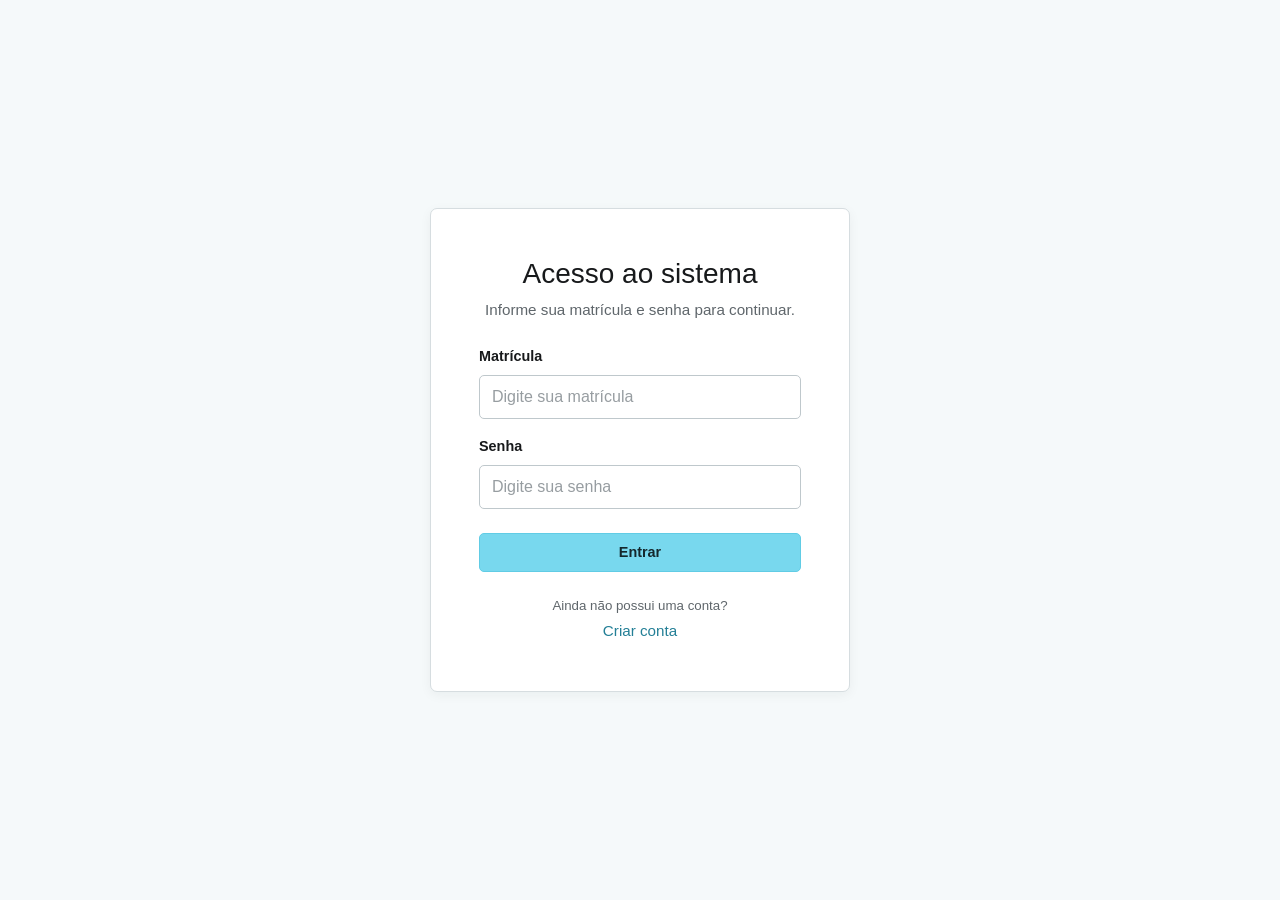
<file: src/main/resources/static/index.html>
<!doctype html>
<html lang="pt-BR">
<head>
  <meta charset="UTF-8">
  <meta
    name="viewport"
    content="width=device-width, initial-scale=1">

  <title>Sistema de Registro — Login</title>

  <link
    href="https://cdn.jsdelivr.net/npm/bootstrap@5.0.2/dist/css/bootstrap.min.css"
    rel="stylesheet">

  <link rel="stylesheet" href="css/tema.css">
  <link rel="stylesheet" href="css/geral.css">

</head>

<body>

  <main
    class="container d-flex align-items-center justify-content-center min-vh-100 py-4">

    <section
      class="card w-100"
      style="max-width: 420px;">

      <div class="card-body p-4 p-md-5">

        <header class="text-center mb-4">

          <h1 class="h3 mb-2">
            Acesso ao sistema
          </h1>

          <p class="text-muted mb-0">
            Informe sua matrícula e senha para continuar.
          </p>

        </header>

        <div
          id="mensagemGeral"
          class="alert"
          role="alert">
        </div>

        <form
          id="loginForm"
          novalidate>

          <div class="mb-3">

            <label
              for="matricula"
              class="form-label">
              Matrícula
            </label>

            <input
              type="text"
              id="matricula"
              class="form-control"
              inputmode="numeric"
              maxlength="12"
              autocomplete="username"
              placeholder="Digite sua matrícula">

            <small
              id="matriculaErro"
              class="erro-campo">
            </small>

          </div>

          <div class="mb-4">

            <label
              for="senha"
              class="form-label">
              Senha
            </label>

            <input
              type="password"
              id="senha"
              class="form-control"
              minlength="6"
              maxlength="20"
              autocomplete="current-password"
              placeholder="Digite sua senha">

            <small
              id="senhaErro"
              class="erro-campo">
            </small>

          </div>

          <button
            type="submit"
            class="btn btn-primary w-100">
            Entrar
          </button>

        </form>

        <footer class="text-center mt-4">

          <p class="text-muted small mb-1">
            Ainda não possui uma conta?
          </p>

          <a
            href="registro.html"
            class="text-decoration-none">
            Criar conta
          </a>

        </footer>

      </div>

    </section>

  </main>

  <script src="js/mensagens.js"></script>
  <script src="js/auth.js"></script>

</body>
</html>
</file>
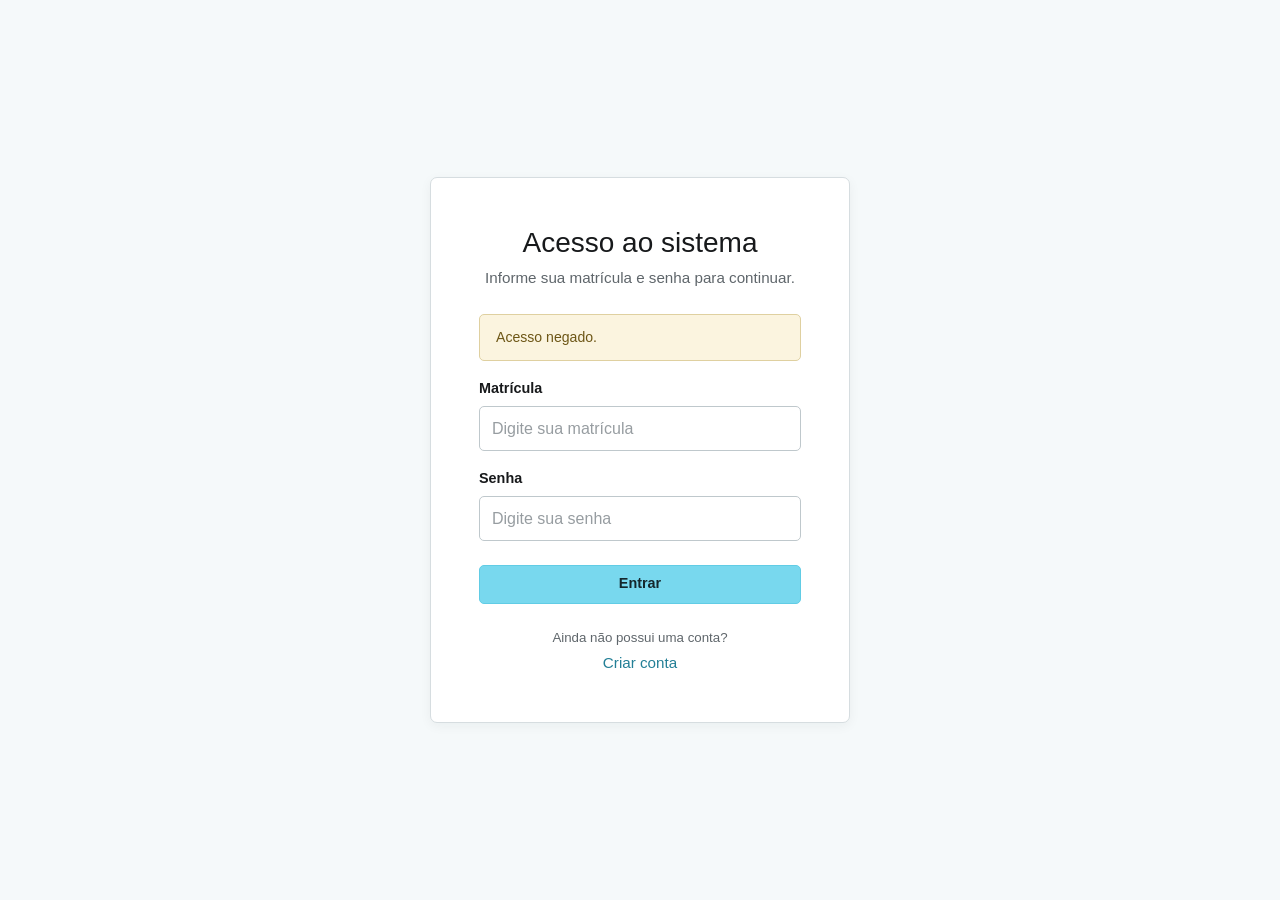
<file: src/main/resources/static/dashboard_checklist.html>
<!doctype html>
<html lang="pt-BR">
<head>
  <meta charset="UTF-8">
  <meta
    name="viewport"
    content="width=device-width, initial-scale=1">

  <title>Checklist — Motorista</title>

  <link
    href="https://cdn.jsdelivr.net/npm/bootstrap@5.0.2/dist/css/bootstrap.min.css"
    rel="stylesheet">

  <link rel="stylesheet" href="css/tema.css">
  <link rel="stylesheet" href="css/geral.css">
  <link rel="stylesheet" href="css/listar.css">
  <link rel="stylesheet" href="css/checklist.css">
</head>

<body>

  <header class="page-header bg-white border-bottom">

    <div class="container d-flex align-items-center gap-2">

      <h1 class="h5 mb-0">
        Checklist do veículo
      </h1>

      <div class="ms-auto d-flex gap-2">

        <button
          type="button"
          class="btn btn-outline-secondary btn-sm"
          onclick="window.location.href='dashboard_motorista.html'">
          Voltar
        </button>

        <button
          id="logoutBtn"
          type="button"
          class="btn btn-danger btn-sm">
          Sair
        </button>

      </div>

    </div>

  </header>

  <main class="container pb-5">

    <div
      id="mensagemGeral"
      class="alert"
      role="alert">
    </div>

    <section class="card mb-4">

      <div class="card-header-clean">
        Novo checklist
      </div>

      <div class="card-body">

        <div class="row g-3 mb-4">

          <div class="col-md-4">

            <label
              for="tipo"
              class="form-label">
              Tipo
            </label>

            <select
              id="tipo"
              class="form-select">

              <option value="ENTRADA">
                Entrada
              </option>

              <option value="SAIDA">
                Saída
              </option>

            </select>

            <small
              id="tipoErro"
              class="erro-campo">
            </small>

          </div>

          <div class="col-md-4">

            <label
              for="veiculoSelect"
              class="form-label">
              Veículo
            </label>

            <select
              id="veiculoSelect"
              class="form-select">

              <option value="">
                Carregando veículos...
              </option>

            </select>

            <small
              id="veiculoSelectErro"
              class="erro-campo">
            </small>

          </div>

          <div class="col-md-4">

            <label
              for="km"
              class="form-label">
              KM atual
            </label>

            <input
              type="number"
              id="km"
              class="form-control"
              placeholder="Ex.: 12500"
              min="0"
              step="0.1">

            <small
              id="kmErro"
              class="erro-campo">
            </small>

          </div>

        </div>

        <fieldset class="mb-4">

          <legend class="form-label">
            Itens de verificação
          </legend>

          <p class="text-muted small mb-3">
            Marque os itens que estiverem em condições adequadas.
          </p>

          <div class="row row-cols-1 row-cols-sm-2 row-cols-lg-4 g-2">

            <div class="col">

              <div class="form-check item-verificacao">

                <input
                  class="form-check-input"
                  type="checkbox"
                  id="faroisDianteiros">

                <label
                  class="form-check-label"
                  for="faroisDianteiros">
                  Faróis dianteiros
                </label>

              </div>

            </div>

            <div class="col">

              <div class="form-check item-verificacao">

                <input
                  class="form-check-input"
                  type="checkbox"
                  id="setasDianteiras">

                <label
                  class="form-check-label"
                  for="setasDianteiras">
                  Setas dianteiras
                </label>

              </div>

            </div>

            <div class="col">

              <div class="form-check item-verificacao">

                <input
                  class="form-check-input"
                  type="checkbox"
                  id="faroisTraseiros">

                <label
                  class="form-check-label"
                  for="faroisTraseiros">
                  Faróis traseiros
                </label>

              </div>

            </div>

            <div class="col">

              <div class="form-check item-verificacao">

                <input
                  class="form-check-input"
                  type="checkbox"
                  id="setasTraseiras">

                <label
                  class="form-check-label"
                  for="setasTraseiras">
                  Setas traseiras
                </label>

              </div>

            </div>

            <div class="col">

              <div class="form-check item-verificacao">

                <input
                  class="form-check-input"
                  type="checkbox"
                  id="luzesFreio">

                <label
                  class="form-check-label"
                  for="luzesFreio">
                  Luzes de freio
                </label>

              </div>

            </div>

            <div class="col">

              <div class="form-check item-verificacao">

                <input
                  class="form-check-input"
                  type="checkbox"
                  id="nivelOleo">

                <label
                  class="form-check-label"
                  for="nivelOleo">
                  Nível de óleo
                </label>

              </div>

            </div>

            <div class="col">

              <div class="form-check item-verificacao">

                <input
                  class="form-check-input"
                  type="checkbox"
                  id="nivelAgua">

                <label
                  class="form-check-label"
                  for="nivelAgua">
                  Nível de água
                </label>

              </div>

            </div>

          </div>

        </fieldset>

        <div class="mb-4">

          <label
            for="observacoes"
            class="form-label">
            Observações
          </label>

          <textarea
            id="observacoes"
            class="form-control"
            rows="3"
            maxlength="400"
            placeholder="Descreva problemas, ocorrências ou informações relevantes">
          </textarea>

          <small
            id="observacoesErro"
            class="erro-campo">
          </small>

          <div class="d-flex justify-content-between mt-1">

            <small class="text-muted">
              Obrigatório quando algum item não estiver marcado.
            </small>

            <small class="text-muted">
              <span id="contadorObservacoes">0</span>/400
            </small>

          </div>

        </div>

        <button
          type="button"
          class="btn btn-primary px-4"
          onclick="registrarChecklist()">
          Salvar checklist
        </button>

      </div>

    </section>

    <section class="card">

      <div class="card-header-clean">
        Histórico de checklists
      </div>

      <div class="card-body p-0">

        <div class="table-responsive">

          <table class="table table-hover mb-0">

            <thead class="table-light">

              <tr>
                <th>Tipo</th>
                <th>Veículo</th>
                <th>Motorista</th>
                <th>KM</th>
                <th>Observações</th>
                <th>Solução</th>
                <th>Data / Hora</th>
              </tr>

            </thead>

            <tbody id="checklistTable">

              <tr>

                <td
                  colspan="7"
                  class="text-center text-muted py-4">
                  Carregando...
                </td>

              </tr>

            </tbody>

          </table>

        </div>

      </div>

    </section>

  </main>

  <script
    src="https://cdn.jsdelivr.net/npm/bootstrap@5.0.2/dist/js/bootstrap.bundle.min.js">
  </script>

  <script src="js/mensagens.js"></script>
  <script src="js/checklist.js"></script>

</body>
</html>
</file>
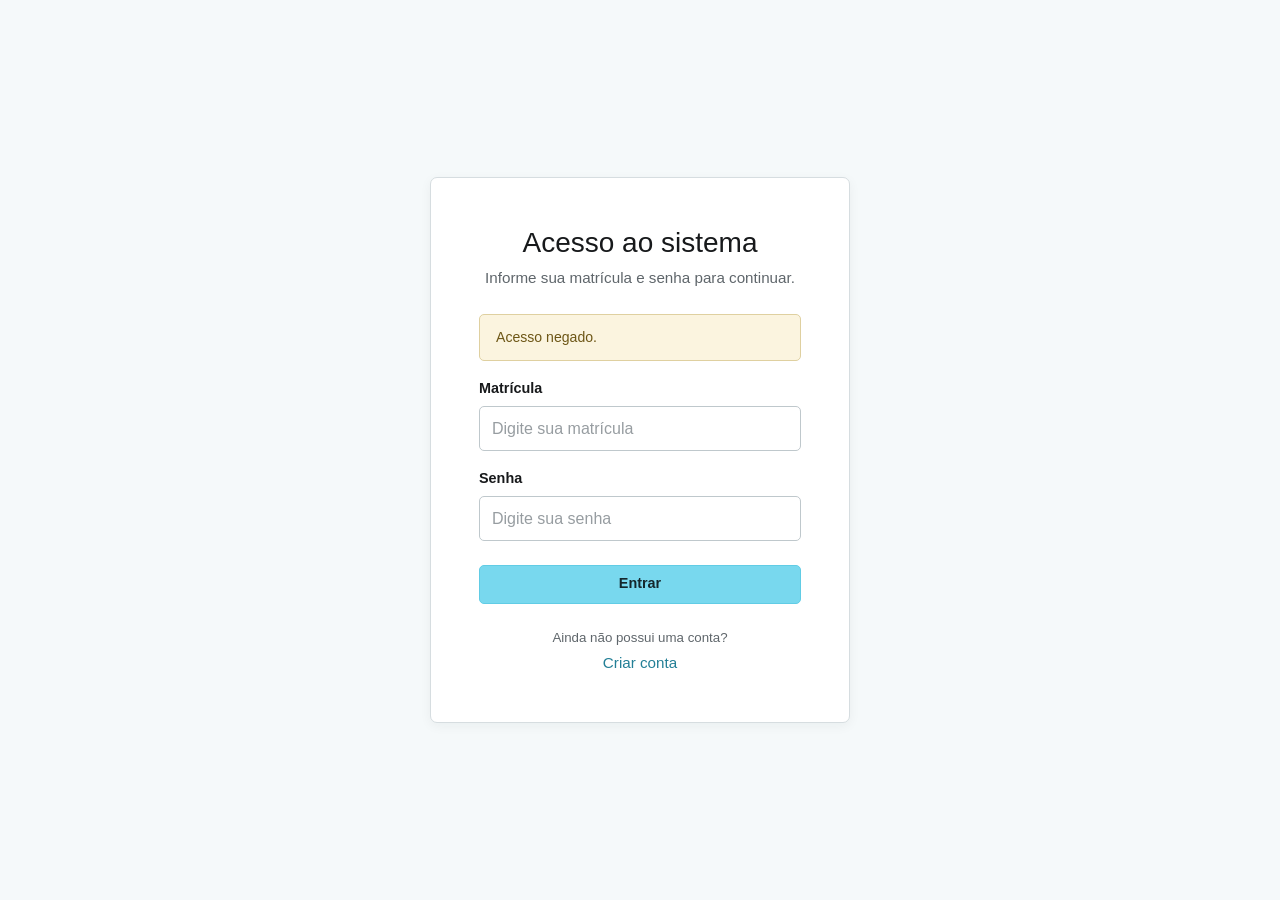
<file: src/main/resources/static/dashboard_coordenador.html>
<!doctype html>
<html lang="pt-BR">
<head>
  <meta charset="UTF-8">
  <meta
    name="viewport"
    content="width=device-width, initial-scale=1">

  <title>Dashboard — Coordenador</title>

  <link
    href="https://cdn.jsdelivr.net/npm/bootstrap@5.0.2/dist/css/bootstrap.min.css"
    rel="stylesheet">

  <link rel="stylesheet" href="css/tema.css">
  <link rel="stylesheet" href="css/geral.css">
  <link rel="stylesheet" href="css/listar.css">

</head>

<body>

  <header class="topbar">

    <h1>
    Coordenador
    </h1>

    <div class="actions">

      <a
        href="usuarios.html"
        class="btn btn-light btn-sm">
        Usuários
      </a>

      <button
        id="logoutBtn"
        type="button"
        class="btn btn-outline-light btn-sm">
        Sair
      </button>

    </div>

  </header>

  <main class="container pb-5">

    <div
      id="mensagemGeral"
      class="alert"
      role="alert">
    </div>

    <section class="row g-3 mb-4">

      <div class="col-md-4">

        <article class="stat-card">

          <div class="stat-label">
            Veículos cadastrados
          </div>

          <div
            class="stat-value"
            id="totalVeiculos">
            —
          </div>

          <div class="stat-sub">
            Veículos registrados na frota
          </div>

        </article>

      </div>

      <div class="col-md-4">

        <article class="stat-card">

          <div class="stat-label">
            Checklists registrados
          </div>

          <div
            class="stat-value"
            id="totalChecklists">
            —
          </div>

          <div class="stat-sub">
            Registros realizados pelos motoristas
          </div>

        </article>

      </div>

      <div class="col-md-4">

        <article class="stat-card">

          <div class="stat-label">
            Motoristas ativos
          </div>

          <div
            class="stat-value"
            id="totalMotoristas">
            —
          </div>

          <div class="stat-sub">
            Motoristas com checklists registrados
          </div>

        </article>

      </div>

    </section>

    <section class="card">

      <div class="card-header-bar">
        Frota de veículos
      </div>

      <div class="card-body p-0">

        <div class="table-responsive">

          <table class="table table-hover mb-0">

            <thead class="table-light">

              <tr>
                <th>Número</th>
                <th>Placa</th>
                <th>Marca</th>
                <th>Tipo</th>
                <th>Ações</th>
              </tr>

            </thead>

            <tbody id="veiculosTable">

              <tr>

                <td
                  colspan="5"
                  class="text-center text-muted py-4">
                  Carregando veículos...
                </td>

              </tr>

            </tbody>

          </table>

        </div>

      </div>

    </section>

    <section class="card">

      <div class="card-header-bar">
        Cadastrar novo veículo
      </div>

      <div class="card-body">

        <form
          id="cadVeiculoForm"
          novalidate>

          <div class="row g-3">

            <div class="col-12 col-md-6 col-lg-3">

              <label
                for="numero"
                class="form-label">
                Número
              </label>

              <input
                type="text"
                id="numero"
                class="form-control"
                placeholder="Ex.: 101"
                maxlength="10"
                inputmode="numeric">

              <small
                id="numeroErro"
                class="erro-campo">
              </small>

              <div class="form-text">
                Apenas números positivos, com no máximo 10 dígitos.
              </div>

            </div>

            <div class="col-12 col-md-6 col-lg-3">

              <label
                for="placa"
                class="form-label">
                Placa
              </label>

              <input
                type="text"
                id="placa"
                class="form-control text-uppercase"
                placeholder="Ex.: ABC-1234"
                maxlength="8">

              <small
                id="placaErro"
                class="erro-campo">
              </small>

              <div class="form-text">
                Formatos permitidos: AAA-1111 ou AAA-1A11.
              </div>

            </div>

            <div class="col-12 col-md-6 col-lg-3">

              <label
                for="marca"
                class="form-label">
                Marca
              </label>

              <select
                id="marca"
                class="form-select">

                <option value="">
                  Selecione uma marca
                </option>

                <option value="FIAT">FIAT</option>
                <option value="MERCEDES">MERCEDES</option>
                <option value="IVECO">IVECO</option>
                <option value="RENAULT">RENAULT</option>
                <option value="VOLKSWAGEN">VOLKSWAGEN</option>
                <option value="CHEVROLET">CHEVROLET</option>
                <option value="TOYOTA">TOYOTA</option>

              </select>

              <small
                id="marcaErro"
                class="erro-campo">
              </small>

            </div>

            <div class="col-12 col-md-6 col-lg-3">

              <label
                for="tipo"
                class="form-label">
                Tipo
              </label>

              <select
                id="tipo"
                class="form-select">

                <option value="">
                  Selecione um tipo
                </option>

                <option value="KOMBI">KOMBI</option>
                <option value="DOBLO">DOBLO</option>
                <option value="VAN">VAN</option>
                <option value="MICROONIBUS">MICRO-ÔNIBUS</option>
                <option value="ONIBUS">ÔNIBUS</option>
                <option value="PARTICULAR">PARTICULAR</option>

              </select>

              <small
                id="tipoErro"
                class="erro-campo">
              </small>

            </div>

          </div>

          <button
            type="submit"
            class="btn btn-primary mt-4 px-4">
            Cadastrar veículo
          </button>

        </form>

      </div>

    </section>

    <section class="card">

      <div class="card-header-bar">
        Ranking de motoristas
      </div>

      <div class="card-body p-0">

        <div class="table-responsive">

          <table class="table table-hover mb-0">

            <thead class="table-light">

              <tr>
                <th>Posição</th>
                <th>Motorista</th>
                <th>Matrícula</th>
                <th>Checklists</th>
              </tr>

            </thead>

            <tbody id="rankingTable">

              <tr>

                <td
                  colspan="4"
                  class="text-center text-muted py-4">
                  Carregando ranking...
                </td>

              </tr>

            </tbody>

          </table>

        </div>

      </div>

    </section>

  </main>

  <div
    class="modal fade"
    id="editModal"
    tabindex="-1"
    aria-labelledby="editModalLabel"
    aria-hidden="true">

    <div class="modal-dialog modal-dialog-centered">

      <div class="modal-content">

        <div class="modal-header">

          <h2
            class="modal-title h5"
            id="editModalLabel">
            Editar veículo
          </h2>

          <button
            type="button"
            class="btn-close"
            data-bs-dismiss="modal"
            aria-label="Fechar">
          </button>

        </div>

        <div class="modal-body">

          <form
            id="editVeiculoForm"
            novalidate>

            <input
              type="hidden"
              id="numeroOriginal">

            <div class="mb-3">

              <label
                for="editNumero"
                class="form-label">
                Número
              </label>

              <input
                type="text"
                id="editNumero"
                class="form-control"
                maxlength="10"
                inputmode="numeric">

              <small
                id="editNumeroErro"
                class="erro-campo">
              </small>

            </div>

            <div class="mb-3">

              <label
                for="editPlaca"
                class="form-label">
                Placa
              </label>

              <input
                type="text"
                id="editPlaca"
                class="form-control text-uppercase"
                maxlength="8">

              <small
                id="editPlacaErro"
                class="erro-campo">
              </small>

            </div>

            <div class="mb-3">

              <label
                for="editMarca"
                class="form-label">
                Marca
              </label>

              <select
                id="editMarca"
                class="form-select">

                <option value="">Selecione uma marca</option>
                <option value="FIAT">FIAT</option>
                <option value="MERCEDES">MERCEDES</option>
                <option value="IVECO">IVECO</option>
                <option value="RENAULT">RENAULT</option>
                <option value="VOLKSWAGEN">VOLKSWAGEN</option>
                <option value="CHEVROLET">CHEVROLET</option>
                <option value="TOYOTA">TOYOTA</option>

              </select>

              <small
                id="editMarcaErro"
                class="erro-campo">
              </small>

            </div>

            <div class="mb-4">

              <label
                for="editTipo"
                class="form-label">
                Tipo
              </label>

              <select
                id="editTipo"
                class="form-select">

                <option value="">Selecione um tipo</option>
                <option value="KOMBI">KOMBI</option>
                <option value="DOBLO">DOBLO</option>
                <option value="VAN">VAN</option>
                <option value="MICROONIBUS">MICRO-ÔNIBUS</option>
                <option value="ONIBUS">ÔNIBUS</option>
                <option value="PARTICULAR">PARTICULAR</option>

              </select>

              <small
                id="editTipoErro"
                class="erro-campo">
              </small>

            </div>

            <div class="d-flex justify-content-end gap-2">

              <button
                type="button"
                class="btn btn-outline-secondary"
                data-bs-dismiss="modal">
                Cancelar
              </button>

              <button
                type="submit"
                class="btn btn-primary px-4">
                Salvar alterações
              </button>

            </div>

          </form>

        </div>

      </div>

    </div>

  </div>

  <script
    src="https://cdn.jsdelivr.net/npm/bootstrap@5.0.2/dist/js/bootstrap.bundle.min.js">
  </script>

  <script src="js/mensagens.js"></script>
  <script src="js/veiculos.js"></script>

</body>
</html>
</file>
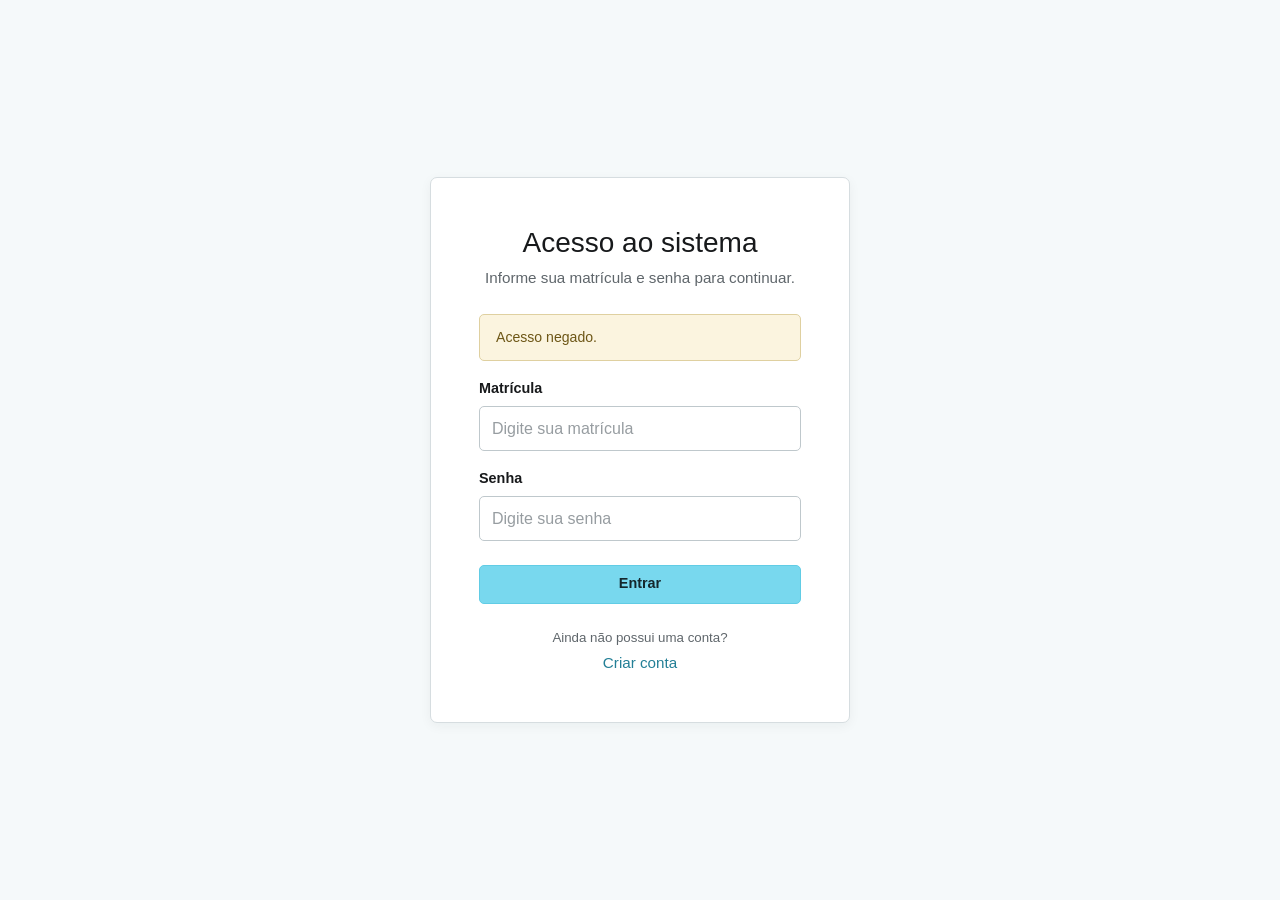
<file: src/main/resources/static/dashboard_mecanico.html>
<!doctype html>
<html lang="pt-BR">
<head>
  <meta charset="UTF-8">
  <meta
    name="viewport"
    content="width=device-width, initial-scale=1">

  <title>Dashboard — Mecânico</title>

  <link
    href="https://cdn.jsdelivr.net/npm/bootstrap@5.0.2/dist/css/bootstrap.min.css"
    rel="stylesheet">

  
  <link rel="stylesheet" href="css/tema.css">
  <link rel="stylesheet" href="css/geral.css">
  <link rel="stylesheet" href="css/listar.css">
</head>

<body>

  <header class="topbar">

    <h1>
      Dashboard — Mecânico
    </h1>

    <div class="actions">

      <button
        id="logoutBtn"
        type="button"
        class="btn btn-outline-light btn-sm">
        Sair
      </button>

    </div>

  </header>

  <main class="container pb-5">

    <div
      id="mensagemGeral"
      class="alert"
      role="alert">
    </div>

    <section class="row g-3 mb-4">

      <div class="col-md-4">

        <article class="stat-card">

          <div class="stat-label">
            Total de checklists
          </div>

          <div
            class="stat-value"
            id="totalChecklists">
            —
          </div>

          <div class="stat-sub">
            Checklists registrados no sistema
          </div>

        </article>

      </div>

      <div class="col-md-4">

        <article class="stat-card">

          <div class="stat-label">
            Resolvidos
          </div>

          <div
            class="stat-value"
            id="checklistsResolvidos">
            —
          </div>

          <div class="stat-sub">
            Checklists com solução registrada
          </div>

        </article>

      </div>

      <div class="col-md-4">

        <article class="stat-card">

          <div class="stat-label">
            Pendentes
          </div>

          <div
            class="stat-value"
            id="checklistsPendentes">
            —
          </div>

          <div class="stat-sub">
            Checklists que aguardam atendimento
          </div>

        </article>

      </div>

    </section>

    <section class="card">

      <div class="card-header-bar">
        Checklists registrados
      </div>

      <div class="card-body p-0">

        <div class="table-responsive">

          <table class="table table-hover mb-0">

            <thead class="table-light">

              <tr>
                <th>Tipo</th>
                <th>Veículo</th>
                <th>Motorista</th>
                <th>KM</th>
                <th>Itens / Observação</th>
                <th>Solução</th>
                <th>Ações</th>
              </tr>

            </thead>

            <tbody id="checklistTable">

              <tr>

                <td
                  colspan="7"
                  class="text-center text-muted py-4">
                  Carregando...
                </td>

              </tr>

            </tbody>

          </table>

        </div>

      </div>

    </section>

  </main>

  <div
    class="modal fade"
    id="modalSolucao"
    tabindex="-1"
    aria-labelledby="modalSolucaoLabel"
    aria-hidden="true">

    <div class="modal-dialog modal-dialog-centered">

      <div class="modal-content">

        <div class="modal-header">

          <h2
            class="modal-title h5"
            id="modalSolucaoLabel">
            Confirmar solução
          </h2>

          <button
            type="button"
            class="btn-close"
            data-bs-dismiss="modal"
            aria-label="Fechar">
          </button>

        </div>

        <div class="modal-body">

          <form
            id="formSolucao"
            novalidate>

            <input
              type="hidden"
              id="checklistIdSolucao">

            <div class="mb-3">

              <label
                for="solucaoMecanico"
                class="form-label">
                Descrição da solução
              </label>

              <textarea
                id="solucaoMecanico"
                class="form-control"
                rows="4"
                maxlength="400"
                placeholder="Descreva o que foi verificado e resolvido">
              </textarea>

              <small
                id="solucaoMecanicoErro"
                class="erro-campo">
              </small>

              <div class="text-end mt-1">

                <small class="text-muted">
                  <span id="contadorSolucao">0</span>/400
                </small>

              </div>

            </div>

            <div class="d-flex gap-2 justify-content-end">

              <button
                type="button"
                class="btn btn-outline-secondary"
                data-bs-dismiss="modal">
                Cancelar
              </button>

              <button
                type="submit"
                class="btn btn-success px-4">
                Confirmar solução
              </button>

            </div>

          </form>

        </div>

      </div>

    </div>

  </div>

  <script
    src="https://cdn.jsdelivr.net/npm/bootstrap@5.0.2/dist/js/bootstrap.bundle.min.js">
  </script>

  <script src="js/mensagens.js"></script>
  <script src="js/mecanicos.js"></script>

</body>
</html>
</file>
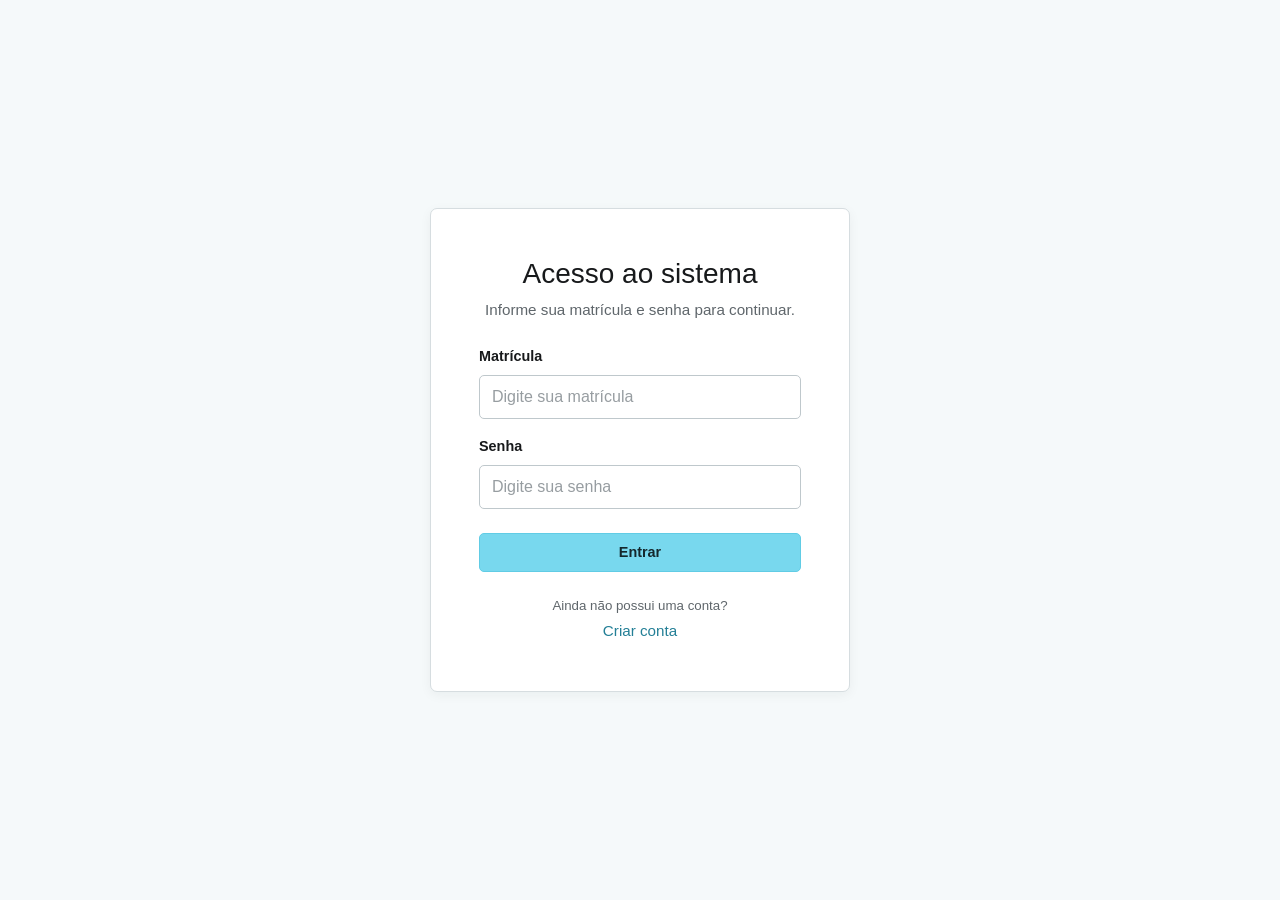
<file: src/main/resources/static/dashboard_motorista.html>
<!doctype html>
<html lang="pt-BR">
<head>
  <meta charset="utf-8">

  <meta
    name="viewport"
    content="width=device-width, initial-scale=1">

  <title>Motorista</title>

  <link
    href="https://cdn.jsdelivr.net/npm/bootstrap@5.0.2/dist/css/bootstrap.min.css"
    rel="stylesheet">

  <link rel="stylesheet" href="css/tema.css">
  <link rel="stylesheet" href="css/geral.css">
  <link rel="stylesheet" href="css/listar.css">
</head>

<body>

  <header class="topbar">

    <span
      class="topbar-icon"
      aria-hidden="true">
    </span>

    <div>
      <h1>
        Motorista
      </h1>

      <div
        id="nomeMotorista"
        class="motorista-identificacao">
        Carregando usuário...
      </div>
    </div>

    <div class="actions">

      <button
        id="chatBtn"
        type="button"
        class="btn btn-outline-light btn-sm">
        Chat
      </button>

      <button
        id="checklistBtn"
        type="button"
        class="btn btn-light btn-sm">
        Fazer checklist
      </button>

      <button
        id="logoutBtn"
        type="button"
        class="btn btn-outline-light btn-sm">
        Sair
      </button>

    </div>

  </header>

  <main class="container pb-5">

    <div
      id="mensagemGeral"
      class="alert"
      role="alert"
      aria-live="polite">
    </div>

    <section class="row g-3 mb-4">

      <div class="col-md-6">

        <article class="stat-card">

          <div
            class="stat-icon"
            aria-hidden="true">
            📋
          </div>

          <div>

            <div class="stat-label">
              Meus checklists
            </div>

            <div
              id="totalChecklists"
              class="stat-value">
              —
            </div>

            <div class="stat-sub">
              Registros feitos por você
            </div>

          </div>

        </article>

      </div>

      <div class="col-md-6">

        <article
          id="rankingCard"
          class="stat-card">

          <div
            class="stat-icon"
            aria-hidden="true">
            🏆
          </div>

          <div>

            <div class="stat-label">
              Sua posição no ranking
            </div>

            <div
              id="rankingPosicao"
              class="stat-value">
              —
            </div>

            <div
              id="rankingSub"
              class="stat-sub">
              Comparado aos demais motoristas
            </div>

          </div>

        </article>

      </div>

    </section>

    <section class="card">

      <div class="card-header-bar">
        Lista de funcionários
      </div>

      <div class="card-body p-0">

        <div class="table-responsive">

          <table
            id="usuariosTable"
            class="table table-hover mb-0">

            <thead class="table-light">

              <tr>
                <th>Matrícula</th>
                <th>Nome</th>
                <th>Função</th>
                <th>E-mail</th>
                <th>Checklists</th>
              </tr>

            </thead>

            <tbody>

              <tr>
                <td
                  colspan="5"
                  class="text-center text-muted py-4">
                  Carregando funcionários...
                </td>
              </tr>

            </tbody>

          </table>

        </div>

      </div>

    </section>

  </main>

  <script src="js/mensagens.js"></script>
  <script src="js/motorista.js"></script>

</body>
</html>
</file>
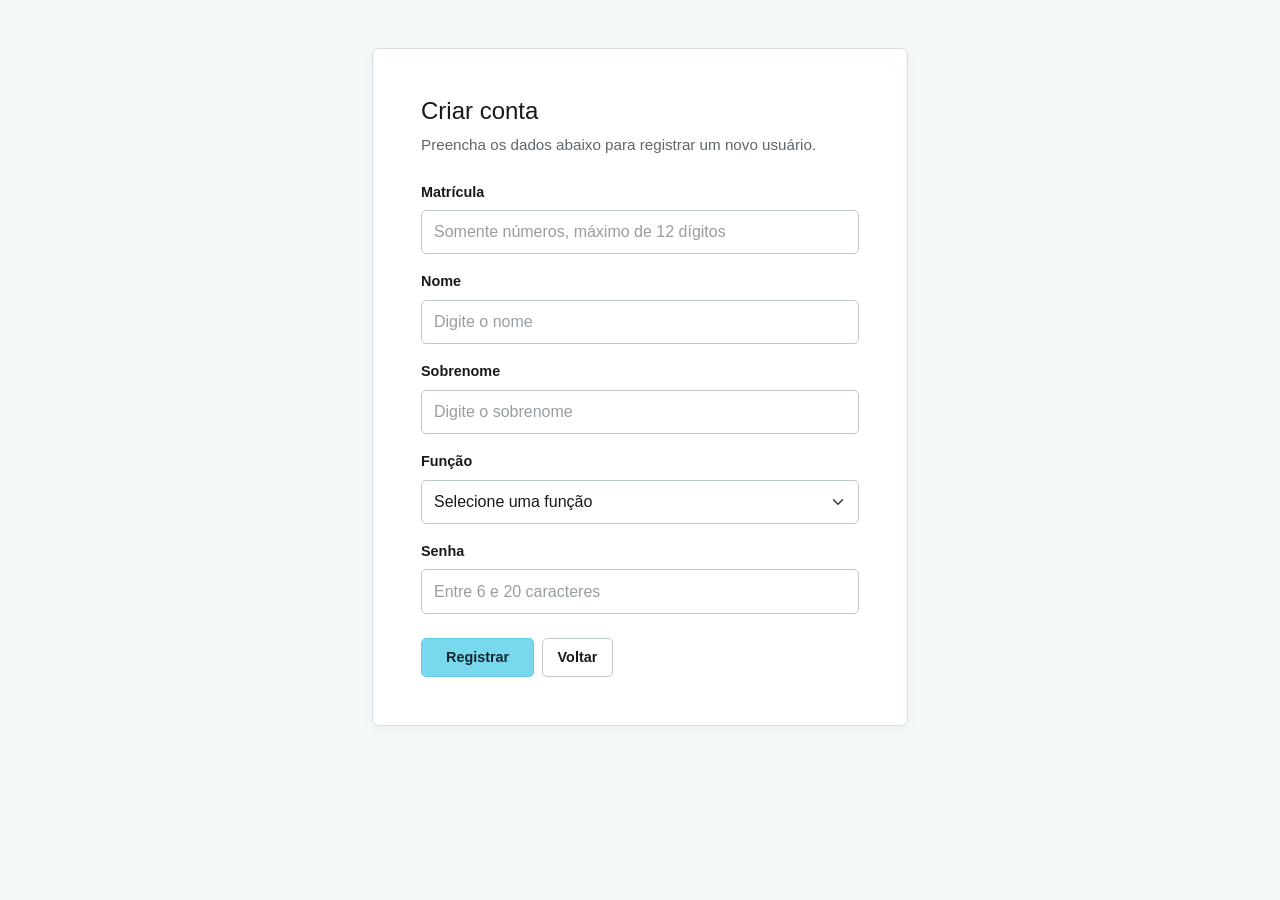
<file: src/main/resources/static/registro.html>
<!doctype html>
<html lang="pt-BR">
<head>
  <meta charset="UTF-8">
  <meta
    name="viewport"
    content="width=device-width, initial-scale=1">

  <title>Registro de Usuário</title>

  <link
    href="https://cdn.jsdelivr.net/npm/bootstrap@5.0.2/dist/css/bootstrap.min.css"
    rel="stylesheet">

  <link rel="stylesheet" href="css/tema.css">
  <link rel="stylesheet" href="css/geral.css">
  
</head>

<body>

  <main
    class="container py-4 py-md-5"
    style="max-width: 560px;">

    <section class="card">

      <div class="card-body p-4 p-md-5">

        <header class="mb-4">

          <h1 class="h4 mb-2">
            Criar conta
          </h1>

          <p class="text-muted mb-0">
            Preencha os dados abaixo para registrar um novo usuário.
          </p>

        </header>

        <div
          id="mensagemGeral"
          class="alert"
          role="alert">
        </div>

        <form
          id="registroForm"
          novalidate>

          <div class="mb-3">

            <label
              for="matricula"
              class="form-label">
              Matrícula
            </label>

            <input
              type="text"
              id="matricula"
              class="form-control"
              inputmode="numeric"
              maxlength="12"
              autocomplete="username"
              placeholder="Somente números, máximo de 12 dígitos">

            <small
              id="matriculaErro"
              class="erro-campo">
            </small>

          </div>

          <div class="mb-3">

            <label
              for="nome"
              class="form-label">
              Nome
            </label>

            <input
              type="text"
              id="nome"
              class="form-control"
              maxlength="60"
              autocomplete="given-name"
              placeholder="Digite o nome">

            <small
              id="nomeErro"
              class="erro-campo">
            </small>

          </div>

          <div class="mb-3">

            <label
              for="sobrenome"
              class="form-label">
              Sobrenome
            </label>

            <input
              type="text"
              id="sobrenome"
              class="form-control"
              maxlength="60"
              autocomplete="family-name"
              placeholder="Digite o sobrenome">

            <small
              id="sobrenomeErro"
              class="erro-campo">
            </small>

          </div>

          <div class="mb-3">

            <label
              for="funcao"
              class="form-label">
              Função
            </label>

            <select
              id="funcao"
              class="form-select">

              <option value="">
                Selecione uma função
              </option>

              <option value="MOTORISTA">
                Motorista
              </option>

              <option value="COORDENADOR">
                Coordenador
              </option>

              <option value="MECANICO">
                Mecânico
              </option>

            </select>

            <small
              id="funcaoErro"
              class="erro-campo">
            </small>

          </div>

          <div class="mb-4">

            <label
              for="senha"
              class="form-label">
              Senha
            </label>

            <input
              type="password"
              id="senha"
              class="form-control"
              minlength="6"
              maxlength="20"
              autocomplete="new-password"
              placeholder="Entre 6 e 20 caracteres">

            <small
              id="senhaErro"
              class="erro-campo">
            </small>

          </div>

          <div class="d-grid gap-2 d-sm-flex">

            <button
              type="submit"
              class="btn btn-primary px-4">
              Registrar
            </button>

            <a
              href="index.html"
              class="btn btn-outline-secondary">
              Voltar
            </a>

          </div>

        </form>

      </div>

    </section>

  </main>

  <script src="js/mensagens.js"></script>
  <script src="js/auth.js"></script>

</body>
</html>
</file>
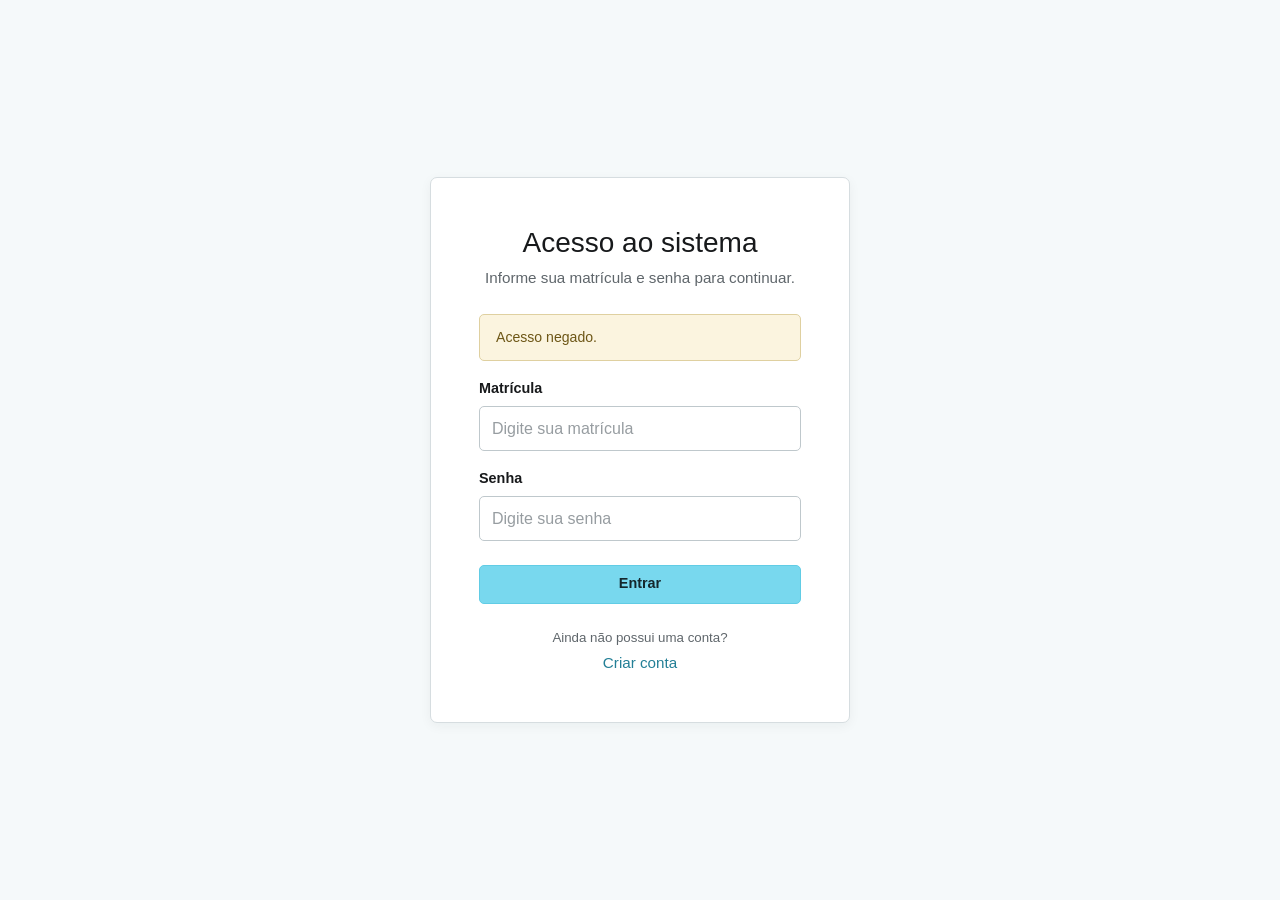
<file: src/main/resources/static/usuarios.html>
<!doctype html>
<html lang="pt-BR">
<head>
  <meta charset="UTF-8">
  <meta
    name="viewport"
    content="width=device-width, initial-scale=1">

  <title>Gerenciamento de Usuários</title>

  <link
    href="https://cdn.jsdelivr.net/npm/bootstrap@5.0.2/dist/css/bootstrap.min.css"
    rel="stylesheet">

  <link rel="stylesheet" href="css/tema.css">
  <link rel="stylesheet" href="css/geral.css">
  <link rel="stylesheet" href="css/listar.css">
</head>

<body>

  <header class="topbar">

    <h1>
      Gerenciamento de usuários
    </h1>

    <div class="actions">

      <a
        href="dashboard_coordenador.html"
        class="btn btn-outline-light btn-sm">
        Voltar
      </a>

    </div>

  </header>

  <main class="container pb-5">

    <div
      id="mensagemGeral"
      class="alert"
      role="alert">
    </div>

    <section class="card mb-4">

      <div class="card-header-clean">
        Cadastrar usuário
      </div>

      <div class="card-body">

        <form
          id="usuarioForm"
          novalidate
          onsubmit="event.preventDefault(); cadastrarUsuario();">

          <div class="row g-3">

            <div class="col-12 col-md-6 col-lg-3">

              <label
                for="matricula"
                class="form-label">
                Matrícula
              </label>

              <input
                id="matricula"
                type="text"
                class="form-control"
                inputmode="numeric"
                maxlength="12"
                placeholder="Somente números">

              <small
                id="matriculaErro"
                class="erro-campo">
              </small>

            </div>

            <div class="col-12 col-md-6 col-lg-3">

              <label
                for="nome"
                class="form-label">
                Nome
              </label>

              <input
                id="nome"
                type="text"
                class="form-control"
                maxlength="60"
                placeholder="Digite o nome">

              <small
                id="nomeErro"
                class="erro-campo">
              </small>

            </div>

            <div class="col-12 col-md-6 col-lg-3">

              <label
                for="sobrenome"
                class="form-label">
                Sobrenome
              </label>

              <input
                id="sobrenome"
                type="text"
                class="form-control"
                maxlength="60"
                placeholder="Digite o sobrenome">

              <small
                id="sobrenomeErro"
                class="erro-campo">
              </small>

            </div>

            <div class="col-12 col-md-6 col-lg-3">

              <label
                for="senha"
                class="form-label">
                Senha
              </label>

              <input
                id="senha"
                type="password"
                class="form-control"
                minlength="6"
                maxlength="20"
                placeholder="Entre 6 e 20 caracteres">

              <small
                id="senhaErro"
                class="erro-campo">
              </small>

            </div>

            <div class="col-12 col-md-6 col-lg-3">

              <label
                for="funcao"
                class="form-label">
                Função
              </label>

              <select
                id="funcao"
                class="form-select">

                <option value="">
                  Selecione uma função
                </option>

                <option value="MOTORISTA">
                  Motorista
                </option>

                <option value="COORDENADOR">
                  Coordenador
                </option>

                <option value="MECANICO">
                  Mecânico
                </option>

              </select>

              <small
                id="funcaoErro"
                class="erro-campo">
              </small>

            </div>

          </div>

          <button
            type="submit"
            class="btn btn-primary mt-4 px-4">
            Salvar usuário
          </button>

        </form>

      </div>

    </section>

    <section class="card">

      <div class="card-header-clean">
        Usuários cadastrados
      </div>

      <div class="card-body p-0">

        <div class="table-responsive">

          <table class="table table-hover mb-0">

            <thead class="table-light">

              <tr>
                <th>Matrícula</th>
                <th>Nome</th>
                <th>Sobrenome</th>
                <th>Função</th>
                <th>Ações</th>
              </tr>

            </thead>

            <tbody id="usuariosTable">

              <tr>

                <td
                  colspan="5"
                  class="text-center text-muted py-4">
                  Carregando usuários...
                </td>

              </tr>

            </tbody>

          </table>

        </div>

      </div>

    </section>

  </main>

  <script src="js/mensagens.js"></script>
  <script src="js/usuarios.js"></script>

</body>
</html>
</file>
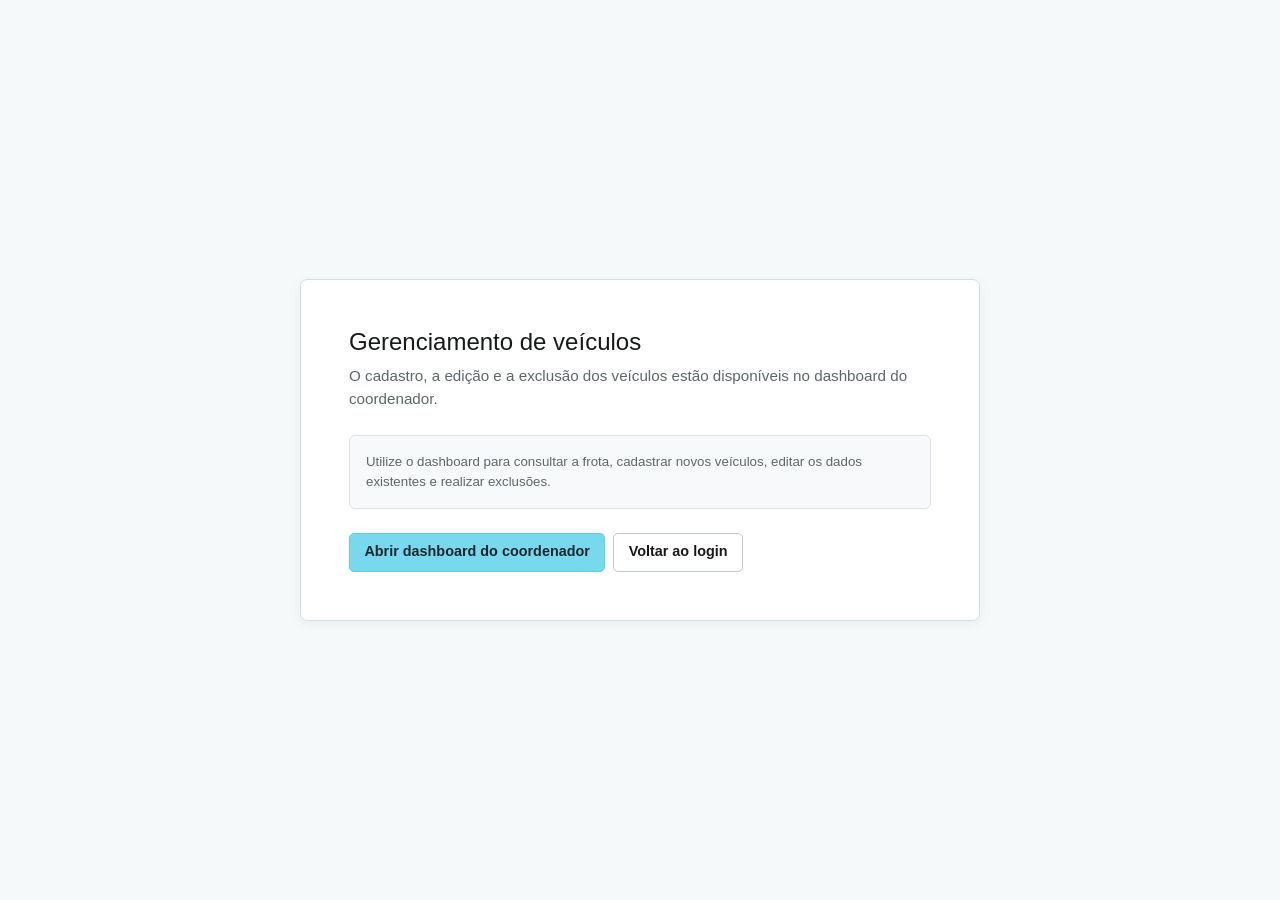
<file: src/main/resources/static/veiculos.html>
<!doctype html>
<html lang="pt-BR">
<head>
  <meta charset="UTF-8">
  <meta
    name="viewport"
    content="width=device-width, initial-scale=1">

  <title>Gerenciamento de Veículos</title>

  <link
    href="https://cdn.jsdelivr.net/npm/bootstrap@5.0.2/dist/css/bootstrap.min.css"
    rel="stylesheet">

  
  <link rel="stylesheet" href="css/tema.css">
  <link rel="stylesheet" href="css/geral.css">
  <link rel="stylesheet" href="css/listar.css">
  
</head>

<body>

  <main
    class="container d-flex align-items-center justify-content-center min-vh-100 py-4">

    <section
      class="card w-100"
      style="max-width: 680px;">

      <div class="card-body p-4 p-md-5">

        <header class="mb-4">

          <h1 class="h4 mb-2">
            Gerenciamento de veículos
          </h1>

          <p class="text-muted mb-0">
            O cadastro, a edição e a exclusão dos veículos estão disponíveis
            no dashboard do coordenador.
          </p>

        </header>

        <div class="p-3 mb-4 border rounded bg-light">

          <p class="small text-muted mb-0">
            Utilize o dashboard para consultar a frota, cadastrar novos
            veículos, editar os dados existentes e realizar exclusões.
          </p>

        </div>

        <div class="d-grid d-sm-flex gap-2">

          <a
            href="dashboard_coordenador.html"
            class="btn btn-primary">
            Abrir dashboard do coordenador
          </a>

          <a
            href="index.html"
            class="btn btn-outline-secondary">
            Voltar ao login
          </a>

        </div>

      </div>

    </section>

  </main>

</body>
</html>
</file>
<file: src/main/resources/static/css/tema.css>
:root {
    --cor-primaria: #78d8ee;
    --cor-primaria-hover: #55c9e5;
    --cor-primaria-escura: #237f96;
    --cor-primaria-clara: #e9f9fd;

    --cor-fundo: #f4f6f7;
    --cor-superficie: #ffffff;
    --cor-superficie-secundaria: #f1f3f4;

    --cor-texto: #17191b;
    --cor-texto-secundario: #5f666b;

    --cor-borda: #d6dde0;
    --cor-borda-forte: #bfc8cc;

    --cor-perigo: #9b4444;
    --cor-perigo-hover: #823737;
    --cor-perigo-clara: #faeded;

    --cor-sucesso: #39715c;
    --cor-sucesso-clara: #eaf5f0;

    --cor-aviso: #80651d;
    --cor-aviso-clara: #fbf4df;

    --raio: 5px;
    --raio-card: 7px;

    --sombra-suave:
        0 3px 12px rgba(26, 36, 40, 0.05);

    --sombra-modal:
        0 18px 45px rgba(26, 36, 40, 0.16);
}

/* RESET E BASE */

* {
    box-sizing: border-box;
}

html {
    min-height: 100%;
}

body {
    min-height: 100vh;
    margin: 0;

    color: var(--cor-texto);
    background-color: var(--cor-fundo);

    font-family:
        "Segoe UI",
        Arial,
        Helvetica,
        sans-serif;

    font-size: 0.95rem;
    line-height: 1.5;
}

h1,
h2,
h3,
h4,
h5,
h6,
p,
label,
legend,
span,
small,
div,
td,
th {
    color: inherit;
}

h1,
h2,
h3,
h4,
h5,
h6 {
    font-weight: 700;
}

a {
    color: var(--cor-primaria-escura);
    text-decoration: none;
}

a:hover {
    color: var(--cor-primaria-hover);
    text-decoration: underline;
}

.text-muted {
    color: var(--cor-texto-secundario) !important;
}

/* CONTEÚDO PRINCIPAL */

main.container {
    padding-top: 0.5rem;
}

.page-content {
    padding-bottom: 3rem;
}

.page-title {
    margin-bottom: 0.25rem;
    color: var(--cor-texto);
    font-size: 1.55rem;
    font-weight: 800;
}

.page-description {
    margin-bottom: 0;
    color: var(--cor-texto-secundario);
    font-size: 0.9rem;
}

/* BARRA SUPERIOR */

.topbar,
.page-header {
    min-height: 68px;

    color: var(--cor-texto) !important;
    background-color: #eef1f2 !important;

    border-bottom: 1px solid var(--cor-borda);
    box-shadow: none !important;
}

.topbar {
    padding: 13px 28px;

    display: flex;
    align-items: center;
    gap: 12px;
}

.topbar h1 {
    margin: 0;

    color: var(--cor-texto) !important;

    font-size: 1.15rem;
    font-weight: 800;
}

.topbar .actions {
    margin-left: auto;

    display: flex;
    align-items: center;
    gap: 8px;
}

.topbar small,
.topbar span,
.topbar div,
.topbar .text-white-50,
.topbar .motorista-identificacao,
.topbar .usuario-nome {
    color: var(--cor-texto-secundario) !important;
}

.page-header {
    margin-bottom: 25px;
    padding: 13px 0;

    display: flex;
    align-items: center;
}

.page-header h1 {
    margin: 0;
    color: var(--cor-texto);
}

/* CARDS */

.card,
.stat-card {
    color: var(--cor-texto);
    background-color: var(--cor-superficie);

    border: 1px solid var(--cor-borda);
    border-radius: var(--raio-card);

    box-shadow: var(--sombra-suave);
}

.card {
    overflow: hidden;
}

.card-body {
    color: var(--cor-texto);
}

.card-header,
.card-header-bar,
.card-header-clean {
    padding: 12px 18px;

    color: var(--cor-texto) !important;
    background-color: #eef1f2 !important;

    border-bottom: 1px solid var(--cor-borda);
    border-radius: 0 !important;

    font-size: 0.93rem;
    font-weight: 800;
    letter-spacing: 0.015em;
}

.stat-card {
    min-height: 118px;
    padding: 21px 24px;

    display: flex;
    align-items: center;
}

.stat-label {
    margin-bottom: 3px;

    color: var(--cor-texto-secundario);

    font-size: 0.76rem;
    font-weight: 700;

    letter-spacing: 0.05em;
    text-transform: uppercase;
}

.stat-value {
    color: var(--cor-texto) !important;

    font-size: 2rem;
    font-weight: 800;
    line-height: 1.1;
}

.stat-sub {
    margin-top: 4px;

    color: var(--cor-texto-secundario);

    font-size: 0.82rem;
}

.rank-1 .stat-value,
.rank-2 .stat-value,
.rank-3 .stat-value {
    color: var(--cor-texto) !important;
}

/* BOTÕES */

.btn {
    min-height: 38px;
    padding: 0.48rem 0.9rem;

    border-radius: var(--raio);

    font-size: 0.9rem;
    font-weight: 700;

    box-shadow: none !important;

    transition:
        background-color 0.16s ease,
        border-color 0.16s ease,
        color 0.16s ease,
        transform 0.16s ease;
}

.btn:hover {
    transform: translateY(-1px);
    text-decoration: none;
}

.btn:active {
    transform: translateY(0);
}

.btn-sm {
    min-height: 34px;
    padding: 0.37rem 0.72rem;
    font-size: 0.8rem;
}

.btn-primary {
    color: #ffffff !important;
    background-color: var(--cor-primaria);
    border-color: var(--cor-primaria);
}

.btn-primary:hover,
.btn-primary:focus,
.btn-primary:active {
    color: #ffffff !important;
    background-color: var(--cor-primaria-hover);
    border-color: var(--cor-primaria-hover);
}

.btn-secondary {
    color: var(--cor-texto) !important;
    background-color: #d9dde0;
    border-color: #d0d5d8;
}

.btn-secondary:hover,
.btn-secondary:focus {
    color: var(--cor-texto) !important;
    background-color: #c9cfd2;
    border-color: #c1c7ca;
}

.btn-light,
.btn-outline-light,
.btn-outline-secondary {
    color: var(--cor-texto) !important;
    background-color: #ffffff !important;
    border-color: var(--cor-borda-forte) !important;
}

.btn-light:hover,
.btn-outline-light:hover,
.btn-outline-secondary:hover {
    color: var(--cor-texto) !important;
    background-color: #f1f3f4 !important;
    border-color: #aeb8bc !important;
}

.btn-success {
    color: #ffffff !important;
    background-color: var(--cor-sucesso);
    border-color: var(--cor-sucesso);
}

.btn-success:hover,
.btn-success:focus {
    color: #ffffff !important;
    background-color: #2f604d;
    border-color: #2f604d;
}

.btn-danger {
    color: #ffffff !important;
    background-color: var(--cor-perigo);
    border-color: var(--cor-perigo);
}

.btn-danger:hover,
.btn-danger:focus {
    color: #ffffff !important;
    background-color: var(--cor-perigo-hover);
    border-color: var(--cor-perigo-hover);
}

.btn-outline-danger {
    color: var(--cor-perigo) !important;
    background-color: #ffffff !important;
    border-color: #c99d9d !important;
}

.btn-outline-danger:hover {
    color: var(--cor-perigo-hover) !important;
    background-color: var(--cor-perigo-clara) !important;
    border-color: var(--cor-perigo) !important;
}

.btn-warning {
    color: var(--cor-texto) !important;
    background-color: #ffffff !important;
    border-color: var(--cor-borda-forte) !important;
}

.btn-warning:hover {
    color: var(--cor-texto) !important;
    background-color: var(--cor-primaria-clara) !important;
    border-color: var(--cor-primaria) !important;
}

.topbar #chatBtn,
.topbar #logoutBtn {
    color: var(--cor-texto) !important;
    background-color: #ffffff !important;
    border-color: var(--cor-borda-forte) !important;
    font-weight: 700;
}

.topbar #checklistBtn {
    color: var(--cor-texto) !important;
    background-color: #d5dadd !important;
    border-color: #cbd1d4 !important;
    font-weight: 800;
}

.topbar #checklistBtn:hover {
    background-color: #c5cbce !important;
}

/* FORMULÁRIOS */

.form-label,
legend.form-label {
    margin-bottom: 0.42rem;

    color: var(--cor-texto);

    font-size: 0.9rem;
    font-weight: 700;
}

.form-control,
.form-select {
    min-height: 42px;
    padding: 0.58rem 0.75rem;

    color: var(--cor-texto);
    background-color: #ffffff;

    border: 1px solid var(--cor-borda-forte);
    border-radius: var(--raio);

    box-shadow: none;
}

textarea.form-control {
    min-height: auto;
    resize: vertical;
}

.form-control:hover,
.form-select:hover {
    border-color: #9fa9ad;
}

.form-control:focus,
.form-select:focus {
    color: var(--cor-texto);
    background-color: #ffffff;

    border-color: var(--cor-primaria);

    box-shadow:
        0 0 0 3px rgba(18, 184, 207, 0.13);
}

.form-control::placeholder {
    color: #979da1;
}

.form-text {
    color: var(--cor-texto-secundario);
    font-size: 0.79rem;
}

.form-check-input {
    border-color: #8f999d;
    border-radius: 2px !important;
    box-shadow: none !important;
}

.form-check-input:checked {
    background-color: var(--cor-primaria);
    border-color: var(--cor-primaria);
}

.form-check-input:focus {
    border-color: var(--cor-primaria);

    box-shadow:
        0 0 0 3px rgba(18, 184, 207, 0.13) !important;
}

/* MENSAGENS E VALIDAÇÃO */

#mensagemGeral {
    display: none;
}

.alert {
    padding: 0.75rem 1rem;

    border-width: 1px;
    border-radius: var(--raio);

    font-size: 0.88rem;
}

.alert-success {
    color: #285442;
    background-color: var(--cor-sucesso-clara);
    border-color: #b9d8ca;
}

.alert-danger {
    color: #793737;
    background-color: var(--cor-perigo-clara);
    border-color: #e0bcbc;
}

.alert-warning {
    color: #6d5616;
    background-color: var(--cor-aviso-clara);
    border-color: #dfd0a0;
}

.alert-info {
    color: #086b79;
    background-color: var(--cor-primaria-clara);
    border-color: #bdebf5;
}

.erro-campo,
.invalid-feedback {
    display: none;
    margin-top: 0.35rem;

    color: var(--cor-perigo);

    font-size: 0.8rem;
    line-height: 1.3;
}

.form-control.is-invalid,
.form-select.is-invalid {
    border-color: var(--cor-perigo);
    background-image: none;
    box-shadow: none;
}

/* BADGES */

.badge {
    padding: 0.35rem 0.55rem;

    border-radius: 3px;

    font-size: 0.76rem;
    font-weight: 800;
}

.badge.bg-primary,
.badge.bg-info {
    color: #075d69 !important;
    background-color: var(--cor-primaria-clara) !important;
    border: 1px solid #b8e8f2;
}

.badge.bg-success {
    color: #285442 !important;
    background-color: var(--cor-sucesso-clara) !important;
    border: 1px solid #b9d8ca;
}

.badge.bg-danger {
    color: #793737 !important;
    background-color: var(--cor-perigo-clara) !important;
    border: 1px solid #e0bcbc;
}

.badge.bg-warning {
    color: #6d5616 !important;
    background-color: var(--cor-aviso-clara) !important;
    border: 1px solid #dfd0a0;
}

/* MODAIS */

.modal-content {
    color: var(--cor-texto);
    background-color: var(--cor-superficie);

    border: 1px solid var(--cor-borda);
    border-radius: var(--raio-card);

    box-shadow: var(--sombra-modal);
}

.modal-header {
    color: var(--cor-texto);
    background-color: #eef1f2;

    border-bottom: 1px solid var(--cor-borda);
}

.modal-title {
    font-weight: 800;
}

.modal-footer {
    border-top: 1px solid var(--cor-borda);
}

/* LOGIN E REGISTRO */

.login-card,
.registro-card,
.redirect-card {
    background-color: var(--cor-superficie);

    border: 1px solid var(--cor-borda);
    border-top: 5px solid var(--cor-primaria);
    border-radius: var(--raio-card);

    box-shadow: var(--sombra-suave);
}

.login-card h1,
.registro-card h1 {
    color: var(--cor-texto);
    font-weight: 800;
}

@media (max-width: 767px) {
    .topbar {
        padding: 12px 16px;
        flex-wrap: wrap;
    }

    .topbar .actions {
        width: 100%;
        margin-left: 0;
    }

    .topbar .actions .btn {
        flex: 1;
    }

    .stat-card {
        min-height: auto;
        padding: 18px;
    }

    .card,
    .stat-card {
        border-radius: 5px;
    }
}

@media (max-width: 460px) {
    .topbar .actions {
        flex-direction: column;
    }

    .topbar .actions .btn {
        width: 100%;
    }
}

:root {
    --cor-primaria: #78d8ee;
    --cor-primaria-hover: #55c9e5;
    --cor-primaria-escura: #237f96;
    --cor-primaria-clara: #e9f9fd;
}
</file>
<file: src/main/resources/static/css/geral.css>
:root {
    --cor-primaria: #78d8ee;
    --cor-primaria-hover: #55c9e5;
    --cor-primaria-escura: #237f96;
    --cor-primaria-clara: #e9f9fd;

    --cor-fundo: #f4f6f7;
    --cor-superficie: #ffffff;
    --cor-superficie-secundaria: #f1f3f4;

    --cor-texto: #17191b;
    --cor-texto-secundario: #5f666b;

    --cor-borda: #d6dde0;
    --cor-borda-forte: #bfc8cc;

    --cor-perigo: #9b4444;
    --cor-perigo-hover: #823737;
    --cor-perigo-clara: #faeded;

    --cor-sucesso: #39715c;
    --cor-sucesso-clara: #eaf5f0;

    --cor-aviso: #80651d;
    --cor-aviso-clara: #fbf4df;

    --raio: 5px;
    --raio-card: 7px;

    --sombra-suave:
        0 3px 12px rgba(26, 36, 40, 0.05);

    --sombra-modal:
        0 18px 45px rgba(26, 36, 40, 0.16);
}

/* RESET E BASE */

* {
    box-sizing: border-box;
}

html {
    min-height: 100%;
}

body {
    min-height: 100vh;
    margin: 0;

    color: var(--cor-texto);
    background-color: var(--cor-fundo);

    font-family:
        "Segoe UI",
        Arial,
        Helvetica,
        sans-serif;

    font-size: 0.95rem;
    line-height: 1.5;
}

h1,
h2,
h3,
h4,
h5,
h6,
p,
label,
legend,
span,
small,
div,
td,
th {
    color: inherit;
}

h1,
h2,
h3,
h4,
h5,
h6 {
    font-weight: 700;
}

a {
    color: var(--cor-primaria-escura);
    text-decoration: none;
}

a:hover {
    color: var(--cor-primaria-hover);
    text-decoration: underline;
}

.text-muted {
    color: var(--cor-texto-secundario) !important;
}

/* CONTEÚDO PRINCIPAL */

main.container {
    padding-top: 0.5rem;
}

.page-content {
    padding-bottom: 3rem;
}

.page-title {
    margin-bottom: 0.25rem;
    color: var(--cor-texto);
    font-size: 1.55rem;
    font-weight: 800;
}

.page-description {
    margin-bottom: 0;
    color: var(--cor-texto-secundario);
    font-size: 0.9rem;
}

/* BARRA SUPERIOR */

.topbar,
.page-header {
    min-height: 68px;

    color: var(--cor-texto) !important;
    background-color: #eef1f2 !important;

    border-bottom: 1px solid var(--cor-borda);
    box-shadow: none !important;
}

.topbar {
    padding: 13px 28px;

    display: flex;
    align-items: center;
    gap: 12px;
}

.topbar h1 {
    margin: 0;

    color: var(--cor-texto) !important;

    font-size: 1.15rem;
    font-weight: 800;
}

.topbar .actions {
    margin-left: auto;

    display: flex;
    align-items: center;
    gap: 8px;
}

.topbar small,
.topbar span,
.topbar div,
.topbar .text-white-50,
.topbar .motorista-identificacao,
.topbar .usuario-nome {
    color: var(--cor-texto-secundario) !important;
}

.page-header {
    margin-bottom: 25px;
    padding: 13px 0;

    display: flex;
    align-items: center;
}

.page-header h1 {
    margin: 0;
    color: var(--cor-texto);
}

/* CARDS */

.card,
.stat-card {
    color: var(--cor-texto);
    background-color: var(--cor-superficie);

    border: 1px solid var(--cor-borda);
    border-radius: var(--raio-card);

    box-shadow: var(--sombra-suave);
}

.card {
    overflow: hidden;
}

.card-body {
    color: var(--cor-texto);
}

.card-header,
.card-header-bar,
.card-header-clean {
    padding: 12px 18px;

    color: var(--cor-texto) !important;
    background-color: #eef1f2 !important;

    border-bottom: 1px solid var(--cor-borda);
    border-radius: 0 !important;

    font-size: 0.93rem;
    font-weight: 800;
    letter-spacing: 0.015em;
}

.stat-card {
    min-height: 118px;
    padding: 21px 24px;

    display: flex;
    align-items: center;
}

.stat-label {
    margin-bottom: 3px;

    color: var(--cor-texto-secundario);

    font-size: 0.76rem;
    font-weight: 700;

    letter-spacing: 0.05em;
    text-transform: uppercase;
}

.stat-value {
    color: var(--cor-texto) !important;

    font-size: 2rem;
    font-weight: 800;
    line-height: 1.1;
}

.stat-sub {
    margin-top: 4px;

    color: var(--cor-texto-secundario);

    font-size: 0.82rem;
}

.rank-1 .stat-value,
.rank-2 .stat-value,
.rank-3 .stat-value {
    color: var(--cor-texto) !important;
}

/* BOTÕES */

.btn {
    min-height: 38px;
    padding: 0.48rem 0.9rem;

    border-radius: var(--raio);

    font-size: 0.9rem;
    font-weight: 700;

    box-shadow: none !important;

    transition:
        background-color 0.16s ease,
        border-color 0.16s ease,
        color 0.16s ease,
        transform 0.16s ease;
}

.btn:hover {
    transform: translateY(-1px);
    text-decoration: none;
}

.btn:active {
    transform: translateY(0);
}

.btn-sm {
    min-height: 34px;
    padding: 0.37rem 0.72rem;
    font-size: 0.8rem;
}

.btn-primary {
    color: #ffffff !important;
    background-color: var(--cor-primaria);
    border-color: var(--cor-primaria);
}

.btn-primary:hover,
.btn-primary:focus,
.btn-primary:active {
    color: #ffffff !important;
    background-color: var(--cor-primaria-hover);
    border-color: var(--cor-primaria-hover);
}

.btn-secondary {
    color: var(--cor-texto) !important;
    background-color: #d9dde0;
    border-color: #d0d5d8;
}

.btn-secondary:hover,
.btn-secondary:focus {
    color: var(--cor-texto) !important;
    background-color: #c9cfd2;
    border-color: #c1c7ca;
}

.btn-light,
.btn-outline-light,
.btn-outline-secondary {
    color: var(--cor-texto) !important;
    background-color: #ffffff !important;
    border-color: var(--cor-borda-forte) !important;
}

.btn-light:hover,
.btn-outline-light:hover,
.btn-outline-secondary:hover {
    color: var(--cor-texto) !important;
    background-color: #f1f3f4 !important;
    border-color: #aeb8bc !important;
}

.btn-success {
    color: #ffffff !important;
    background-color: var(--cor-sucesso);
    border-color: var(--cor-sucesso);
}

.btn-success:hover,
.btn-success:focus {
    color: #ffffff !important;
    background-color: #2f604d;
    border-color: #2f604d;
}

.btn-danger {
    color: #ffffff !important;
    background-color: var(--cor-perigo);
    border-color: var(--cor-perigo);
}

.btn-danger:hover,
.btn-danger:focus {
    color: #ffffff !important;
    background-color: var(--cor-perigo-hover);
    border-color: var(--cor-perigo-hover);
}

.btn-outline-danger {
    color: var(--cor-perigo) !important;
    background-color: #ffffff !important;
    border-color: #c99d9d !important;
}

.btn-outline-danger:hover {
    color: var(--cor-perigo-hover) !important;
    background-color: var(--cor-perigo-clara) !important;
    border-color: var(--cor-perigo) !important;
}

.btn-warning {
    color: var(--cor-texto) !important;
    background-color: #ffffff !important;
    border-color: var(--cor-borda-forte) !important;
}

.btn-warning:hover {
    color: var(--cor-texto) !important;
    background-color: var(--cor-primaria-clara) !important;
    border-color: var(--cor-primaria) !important;
}

.topbar #chatBtn,
.topbar #logoutBtn {
    color: var(--cor-texto) !important;
    background-color: #ffffff !important;
    border-color: var(--cor-borda-forte) !important;
    font-weight: 700;
}

.topbar #checklistBtn {
    color: var(--cor-texto) !important;
    background-color: #d5dadd !important;
    border-color: #cbd1d4 !important;
    font-weight: 800;
}

.topbar #checklistBtn:hover {
    background-color: #c5cbce !important;
}

/* FORMULÁRIOS */

.form-label,
legend.form-label {
    margin-bottom: 0.42rem;

    color: var(--cor-texto);

    font-size: 0.9rem;
    font-weight: 700;
}

.form-control,
.form-select {
    min-height: 42px;
    padding: 0.58rem 0.75rem;

    color: var(--cor-texto);
    background-color: #ffffff;

    border: 1px solid var(--cor-borda-forte);
    border-radius: var(--raio);

    box-shadow: none;
}

textarea.form-control {
    min-height: auto;
    resize: vertical;
}

.form-control:hover,
.form-select:hover {
    border-color: #9fa9ad;
}

.form-control:focus,
.form-select:focus {
    color: var(--cor-texto);
    background-color: #ffffff;

    border-color: var(--cor-primaria);

    box-shadow:
        0 0 0 3px rgba(18, 184, 207, 0.13);
}

.form-control::placeholder {
    color: #979da1;
}

.form-text {
    color: var(--cor-texto-secundario);
    font-size: 0.79rem;
}

.form-check-input {
    border-color: #8f999d;
    border-radius: 2px !important;
    box-shadow: none !important;
}

.form-check-input:checked {
    background-color: var(--cor-primaria);
    border-color: var(--cor-primaria);
}

.form-check-input:focus {
    border-color: var(--cor-primaria);

    box-shadow:
        0 0 0 3px rgba(18, 184, 207, 0.13) !important;
}

/* MENSAGENS E VALIDAÇÃO */

#mensagemGeral {
    display: none;
}

.alert {
    padding: 0.75rem 1rem;

    border-width: 1px;
    border-radius: var(--raio);

    font-size: 0.88rem;
}

.alert-success {
    color: #285442;
    background-color: var(--cor-sucesso-clara);
    border-color: #b9d8ca;
}

.alert-danger {
    color: #793737;
    background-color: var(--cor-perigo-clara);
    border-color: #e0bcbc;
}

.alert-warning {
    color: #6d5616;
    background-color: var(--cor-aviso-clara);
    border-color: #dfd0a0;
}

.alert-info {
    color: #086b79;
    background-color: var(--cor-primaria-clara);
    border-color: #bdebf5;
}

.erro-campo,
.invalid-feedback {
    display: none;
    margin-top: 0.35rem;

    color: var(--cor-perigo);

    font-size: 0.8rem;
    line-height: 1.3;
}

.form-control.is-invalid,
.form-select.is-invalid {
    border-color: var(--cor-perigo);
    background-image: none;
    box-shadow: none;
}

/* BADGES */

.badge {
    padding: 0.35rem 0.55rem;

    border-radius: 3px;

    font-size: 0.76rem;
    font-weight: 800;
}

.badge.bg-primary,
.badge.bg-info {
    color: #075d69 !important;
    background-color: var(--cor-primaria-clara) !important;
    border: 1px solid #b8e8f2;
}

.badge.bg-success {
    color: #285442 !important;
    background-color: var(--cor-sucesso-clara) !important;
    border: 1px solid #b9d8ca;
}

.badge.bg-danger {
    color: #793737 !important;
    background-color: var(--cor-perigo-clara) !important;
    border: 1px solid #e0bcbc;
}

.badge.bg-warning {
    color: #6d5616 !important;
    background-color: var(--cor-aviso-clara) !important;
    border: 1px solid #dfd0a0;
}

/* MODAIS */

.modal-content {
    color: var(--cor-texto);
    background-color: var(--cor-superficie);

    border: 1px solid var(--cor-borda);
    border-radius: var(--raio-card);

    box-shadow: var(--sombra-modal);
}

.modal-header {
    color: var(--cor-texto);
    background-color: #eef1f2;

    border-bottom: 1px solid var(--cor-borda);
}

.modal-title {
    font-weight: 800;
}

.modal-footer {
    border-top: 1px solid var(--cor-borda);
}

/* LOGIN E REGISTRO */

.login-card,
.registro-card,
.redirect-card {
    background-color: var(--cor-superficie);

    border: 1px solid var(--cor-borda);
    border-top: 5px solid var(--cor-primaria);
    border-radius: var(--raio-card);

    box-shadow: var(--sombra-suave);
}

.login-card h1,
.registro-card h1 {
    color: var(--cor-texto);
    font-weight: 800;
}

/* RESPONSIVIDADE */

@media (max-width: 767px) {
    .topbar {
        padding: 12px 16px;
        flex-wrap: wrap;
    }

    .topbar .actions {
        width: 100%;
        margin-left: 0;
    }

    .topbar .actions .btn {
        flex: 1;
    }

    .stat-card {
        min-height: auto;
        padding: 18px;
    }

    .card,
    .stat-card {
        border-radius: 5px;
    }
}

@media (max-width: 460px) {
    .topbar .actions {
        flex-direction: column;
    }

    .topbar .actions .btn {
        width: 100%;
    }
}

/* AJUSTES VISUAIS FINAIS — PADRONIZAÇÃO DO SISTEMA */

:root {
    --cor-primaria: #78d8ee;
    --cor-primaria-hover: #55c9e5;
    --cor-primaria-escura: #237f96;
    --cor-primaria-clara: #e9f9fd;

    --cor-topo: #e7f7fb;
    --cor-titulo-secao: #d5f2f8;
    --cor-borda-azul: #9eddea;
}

body {
    background-color: #f5f9fa;
}

.topbar,
.page-header {
    min-height: 58px;
    color: var(--cor-texto) !important;
    background-color: var(--cor-topo) !important;
    border-bottom: 1px solid var(--cor-borda-azul);
}

.topbar h1,
.page-header h1 {
    color: var(--cor-texto) !important;
    font-size: 1.15rem;
    font-weight: 800;
    letter-spacing: 0;
}

.card-header,
.card-header-bar,
.card-header-clean,
.modal-header {
    color: var(--cor-texto) !important;
    background-color: var(--cor-titulo-secao) !important;
    border-bottom: 1px solid var(--cor-borda-azul);
    font-size: 0.94rem;
    font-weight: 800;
    letter-spacing: 0;
    text-transform: none;
}

.stat-card {
    min-height: 112px;
    padding: 18px 24px;
    display: grid;
    grid-template-columns: 1fr;
    align-content: center;
    align-items: center;
    gap: 3px;
}

.stat-icon {
    display: none !important;
}

.stat-card > div:not(.stat-icon) {
    width: 100%;
}

.stat-label {
    margin: 0;
    color: #33474d;
    font-size: 0.76rem;
    font-weight: 800;
    line-height: 1.3;
    letter-spacing: 0.035em;
    text-transform: uppercase;
}

.stat-value,
.rank-1 .stat-value,
.rank-2 .stat-value,
.rank-3 .stat-value {
    margin: 2px 0;
    color: #111111 !important;
    font-size: 1.7rem;
    font-weight: 800;
    line-height: 1.05;
}

.stat-sub {
    margin: 0;
    color: #53666c;
    font-size: 0.8rem;
    line-height: 1.35;
}

#logoutBtn,
.btn-sair,
.topbar #logoutBtn,
.page-header #logoutBtn {
    color: #ffffff !important;
    background-color: var(--cor-perigo) !important;
    border-color: var(--cor-perigo) !important;
    font-weight: 800;
}

#logoutBtn:hover,
#logoutBtn:focus,
.btn-sair:hover,
.btn-sair:focus {
    color: #ffffff !important;
    background-color: var(--cor-perigo-hover) !important;
    border-color: var(--cor-perigo-hover) !important;
}

.btn-primary {
    color: #14272c !important;
    background-color: var(--cor-primaria) !important;
    border-color: #61cce5 !important;
    font-weight: 800;
}

.btn-primary:hover,
.btn-primary:focus,
.btn-primary:active {
    color: #102126 !important;
    background-color: var(--cor-primaria-hover) !important;
    border-color: #3fbdd9 !important;
}

.topbar #checklistBtn {
    color: #14272c !important;
    background-color: var(--cor-primaria) !important;
    border-color: #61cce5 !important;
}

.topbar #checklistBtn:hover {
    background-color: var(--cor-primaria-hover) !important;
}

.topbar #chatBtn,
.topbar .btn-light,
.topbar .btn-outline-light,
.topbar .btn-outline-secondary {
    color: #17252a !important;
    background-color: #ffffff !important;
    border-color: #a9c7cf !important;
    font-weight: 800;
}

.topbar #chatBtn:hover,
.topbar .btn-light:hover,
.topbar .btn-outline-light:hover,
.topbar .btn-outline-secondary:hover {
    background-color: #f1fbfd !important;
    border-color: #78d8ee !important;
}

.form-control:focus,
.form-select:focus {
    border-color: var(--cor-primaria-hover);
    box-shadow: 0 0 0 3px rgba(120, 216, 238, 0.22);
}

.form-check-input:checked {
    background-color: var(--cor-primaria-hover);
    border-color: #2aaecb;
}

@media (max-width: 767px) {
    .stat-card {
        min-height: 100px;
        padding: 16px 18px;
    }

    .stat-value {
        font-size: 1.55rem;
    }
}
</file>
<file: src/main/resources/static/css/listar.css>
.lista-card {
    overflow: hidden;

    background-color: #ffffff;

    border: 1px solid var(--cor-borda, #d6dde0);
    border-radius: var(--raio-card, 7px);

    box-shadow:
        0 3px 12px rgba(26, 36, 40, 0.05);
}

.lista-titulo,
.lista-card .card-header-bar,
.lista-card .card-header-clean {
    padding: 11px 16px;

    color: #ffffff !important;
    background-color: var(
        --cor-primaria,
        #78d8ee
    ) !important;

    border: 0;
    border-radius: 0 !important;

    font-size: 0.9rem;
    font-weight: 800;

    letter-spacing: 0.025em;
    text-transform: uppercase;
}

.card-header-bar {
    border-radius: 0 !important;
}

/* TABELA */

.table-responsive {
    border-radius: 0;
}

.table {
    width: 100%;
    margin-bottom: 0;

    color: #17191b;
    background-color: #ffffff;

    border-collapse: collapse;
    border-spacing: 0;
}

.table > :not(caption) > * > * {
    padding: 0.75rem 0.9rem;

    color: #17191b;
    background-color: #ffffff;

    border: 1px solid #d6dde0;
    border-top: 0;

    vertical-align: middle;
}

.table tr > *:first-child {
    border-left: 0;
}

.table tr > *:last-child {
    border-right: 0;
}

.table thead th,
.table-light th,
.table-dark th {
    padding: 0.72rem 0.9rem;

    color: #17191b !important;
    background-color: #edf1f2 !important;

    border-color: #cbd4d7 !important;
    border-top: 0;

    font-size: 0.76rem;
    font-weight: 800;

    letter-spacing: 0.045em;
    text-transform: uppercase;

    white-space: nowrap;
}

.table-dark {
    --bs-table-bg: #edf1f2;
    --bs-table-striped-bg: #f6f7f8;
    --bs-table-striped-color: #17191b;
    --bs-table-active-bg: #e5f8fc;
    --bs-table-active-color: #17191b;
    --bs-table-hover-bg: #edfafd;
    --bs-table-hover-color: #17191b;

    color: #17191b;
    border-color: #cbd4d7;
}

.table tbody tr {
    transition: background-color 0.14s ease;
}

.table tbody tr:hover > * {
    background-color: #eefbfe !important;
}

.table-striped > tbody > tr:nth-of-type(odd) > * {
    --bs-table-accent-bg: #fafbfb;
    color: #17191b;
}

.table-striped > tbody > tr:nth-of-type(even) > * {
    --bs-table-accent-bg: #ffffff;
    color: #17191b;
}

.table-hover > tbody > tr:hover > * {
    --bs-table-accent-bg: #eefbfe;
    color: #17191b;
}

.usuario-logado > *,
.usuario-atual > *,
.table-active > * {
    color: #17191b !important;
    background-color: #e6f8fc !important;
    font-weight: 700;
}

.table-danger > * {
    color: #17191b !important;
    background-color: #fff5f5 !important;
}

.table-danger:hover > * {
    background-color: #fcecec !important;
}

/* ESTADO VAZIO E CARREGAMENTO */

.lista-vazia,
.lista-carregando,
.lista-erro {
    padding: 2rem 1rem !important;
    text-align: center;
}

.lista-vazia,
.lista-carregando {
    color: #5f666b !important;
}

.lista-erro {
    color: #9b4444 !important;
}

.table tbody td.text-muted {
    color: #5f666b !important;
}

/* BADGES DAS LISTAS */

.table .badge {
    min-width: 30px;
    padding: 0.34rem 0.5rem;

    color: #075d69 !important;
    background-color: #e9f9fd !important;

    border: 1px solid #b8e8f2;
    border-radius: 3px;

    font-weight: 800;
    text-align: center;
}

.table .badge.bg-success {
    color: #285442 !important;
    background-color: #eaf5f0 !important;
    border-color: #b9d8ca;
}

.table .badge.bg-danger {
    color: #793737 !important;
    background-color: #faeded !important;
    border-color: #e0bcbc;
}

.table .badge.bg-warning {
    color: #6d5616 !important;
    background-color: #fbf4df !important;
    border-color: #dfd0a0;
}

/* BOTÕES DAS TABELAS */

.table .btn {
    min-height: 31px;
    padding: 0.3rem 0.58rem;

    background-color: #ffffff !important;

    border: 1px solid #bfc8cc !important;
    border-radius: 4px;

    color: #17191b !important;

    font-size: 0.76rem;
    font-weight: 700;
}

.table .btn:hover {
    color: #17191b !important;
    background-color: #e9f9fd !important;
    border-color: #78d8ee !important;
}

.table .btn-danger,
.table .btn-deletar {
    color: #8b3c3c !important;
    background-color: #ffffff !important;
    border-color: #d4a8a8 !important;
}

.table .btn-danger:hover,
.table .btn-deletar:hover {
    color: #793737 !important;
    background-color: #faeded !important;
    border-color: #9b4444 !important;
}

.table .btn-warning,
.table .btn-editar {
    color: #17191b !important;
    background-color: #ffffff !important;
    border-color: #bfc8cc !important;
}

.table .btn-warning:hover,
.table .btn-editar:hover {
    background-color: #e9f9fd !important;
    border-color: #78d8ee !important;
}

/* RANKING */

.ranking-posicao {
    min-width: 42px;
    font-weight: 800;
    text-align: center;
}

#rankingTable td:first-child {
    font-weight: 800;
    text-align: center;
}

/*  LISTA EM FORMATO DE LINHAS */

.lista-simples {
    margin: 0;
    padding: 0;
    list-style: none;

    border: 1px solid #d6dde0;
}

.lista-simples-item {
    min-height: 45px;
    padding: 0.7rem 0.9rem;

    display: flex;
    align-items: center;
    gap: 10px;

    color: #17191b;
    background-color: #ffffff;

    border-bottom: 1px solid #d6dde0;
}

.lista-simples-item:last-child {
    border-bottom: 0;
}

.lista-simples-item:hover {
    background-color: #eefbfe;
}

/* RESPONSIVIDADE */

@media (max-width: 767px) {
    .table > :not(caption) > * > * {
        padding: 0.66rem 0.7rem;
        font-size: 0.82rem;
    }

    .table thead th {
        font-size: 0.7rem;
    }

    .table .btn {
        margin-bottom: 3px;
    }
}

/* LISTAS, EDIÇÃO E EXCLUSÃO */

.lista-titulo,
.lista-card .card-header-bar,
.lista-card .card-header-clean {
    color: #17252a !important;
    background-color: #d5f2f8 !important;
    border-bottom: 1px solid #9eddea;
    text-transform: none;
}

.table thead th,
.table-light th,
.table-dark th {
    color: #17252a !important;
    background-color: #e7f7fb !important;
    border-color: #b6dce5 !important;
}

.table tbody tr:hover > *,
.table-hover > tbody > tr:hover > * {
    background-color: #effbfe !important;
}

.table .btn-editar,
.table .btn-warning,
.table button[onclick^="atualizarUsuario"],
.table button[onclick*="atualizarUsuario"],
.table button[onclick^="abrirModal"],
.table button[onclick*="abrirModal"] {
    min-height: 31px;
    padding: 0.3rem 0.62rem;
    color: #17252a !important;
    background-color: #ffffff !important;
    border: 1px solid #93bdc7 !important;
    border-radius: 4px;
    font-size: 0.76rem;
    font-weight: 800;
}

.table .btn-editar:hover,
.table .btn-warning:hover,
.table button[onclick^="atualizarUsuario"]:hover,
.table button[onclick*="atualizarUsuario"]:hover,
.table button[onclick^="abrirModal"]:hover,
.table button[onclick*="abrirModal"]:hover {
    color: #17252a !important;
    background-color: #e9f9fd !important;
    border-color: #55c9e5 !important;
}

.table .btn-deletar,
.table .btn-danger,
.table button[onclick^="deletarUsuario"],
.table button[onclick*="deletarUsuario"],
.table button[onclick^="deletarVeiculo"],
.table button[onclick*="deletarVeiculo"] {
    min-height: 31px;
    padding: 0.3rem 0.62rem;
    color: #8b3c3c !important;
    background-color: #ffffff !important;
    border: 1px solid #d4a8a8 !important;
    border-radius: 4px;
    font-size: 0.76rem;
    font-weight: 800;
}

.table .btn-deletar:hover,
.table .btn-danger:hover,
.table button[onclick^="deletarUsuario"]:hover,
.table button[onclick*="deletarUsuario"]:hover,
.table button[onclick^="deletarVeiculo"]:hover,
.table button[onclick*="deletarVeiculo"]:hover {
    color: #793737 !important;
    background-color: #faeded !important;
    border-color: #9b4444 !important;
}

.table td .btn + .btn,
.table td button + button {
    margin-left: 5px;
}
</file>
<file: src/main/resources/static/css/checklist.css>
.checklist-page {
    width: 100%;
    max-width: 1120px;
    margin: 0 auto;
}

.checklist-documento {
    overflow: hidden;

    background-color: #ffffff;

    border: 1px solid #ccd6d9;
    border-top: 6px solid var(
        --cor-primaria,
        #78d8ee
    );

    border-radius: 0;

    box-shadow:
        0 4px 16px rgba(26, 36, 40, 0.06);
}

.checklist-documento .card-body {
    padding: 1.6rem;
}

/* CABEÇALHO DO FORMULÁRIO */

.checklist-cabecalho {
    margin-bottom: 1.5rem;
    padding-bottom: 1rem;

    display: flex;
    align-items: flex-start;
    justify-content: space-between;
    gap: 20px;

    border-bottom: 1px solid #d6dde0;
}

.checklist-titulo {
    margin: 0 0 0.3rem;

    color: #17191b;

    font-size: 1.65rem;
    font-weight: 800;
}

.checklist-descricao {
    max-width: 700px;
    margin: 0;

    color: #5f666b;

    font-size: 0.88rem;
}

.checklist-identificacao {
    color: #5f666b;

    font-size: 0.78rem;
    text-align: right;
}

/* SEÇÕES */

.checklist-secao {
    margin-bottom: 1.6rem;
}

.checklist-secao:last-child {
    margin-bottom: 0;
}

.checklist-secao-titulo,
.checklist-documento .card-header-clean {
    margin: 0;
    padding: 10px 13px;

    color: #ffffff !important;
    background-color: var(
        --cor-primaria,
        #78d8ee
    ) !important;

    border: 0;
    border-radius: 0;

    font-size: 0.88rem;
    font-weight: 800;

    letter-spacing: 0.035em;
    text-transform: uppercase;
}

.checklist-secao-conteudo {
    padding: 1rem;

    border: 1px solid #b8e5ef;
    border-top: 0;

    background-color: #ffffff;
}

/* DADOS INICIAIS */

.checklist-dados {
    margin-bottom: 1.5rem;
}

.checklist-dados .row {
    margin: 0;
}

.checklist-dados .campo-checklist {
    padding: 0.85rem;

    background-color: #ffffff;
    border: 1px solid #d6dde0;
}

.checklist-dados .campo-checklist + .campo-checklist {
    border-left: 0;
}

.checklist-dados .form-label {
    font-size: 0.78rem;
    letter-spacing: 0.035em;
    text-transform: uppercase;
}

.checklist-dados .form-control,
.checklist-dados .form-select {
    border-radius: 2px;
}

/* ITENS DE VERIFICAÇÃO */

.itens-checklist {
    margin: 0;
    padding: 0;

    list-style: none;

    border: 1px solid #b8e5ef;
    border-top: 0;
}

.item-verificacao {
    min-height: 47px;
    padding: 0 !important;

    display: flex !important;
    align-items: stretch !important;

    color: #17191b;
    background-color: #ffffff !important;

    border: 0 !important;
    border-bottom: 1px solid #b8e5ef !important;
    border-radius: 0 !important;
}

.item-verificacao:last-child {
    border-bottom: 0 !important;
}

.item-verificacao:hover {
    background-color: #eefbfe !important;
}

.item-verificacao .form-check-input {
    width: 17px;
    height: 17px;
    margin: 14px 13px 0 13px;

    flex-shrink: 0;

    border-radius: 2px !important;
}

.item-verificacao .form-check-label {
    min-height: 46px;
    margin: 0;
    padding: 0.72rem 0.8rem;

    display: flex;
    align-items: center;
    flex: 1;

    color: #17191b;

    border-left: 1px solid #b8e5ef;

    font-size: 0.88rem;
    font-weight: 500;

    cursor: pointer;
}

.row .col .item-verificacao {
    height: 100%;
}

.checklist-itens-grid {
    display: grid;
    grid-template-columns: repeat(2, 1fr);

    border-top: 1px solid #b8e5ef;
    border-left: 1px solid #b8e5ef;
}

.checklist-itens-grid .item-verificacao {
    border-right: 1px solid #b8e5ef !important;
    border-bottom: 1px solid #b8e5ef !important;
}

/* OBSERVAÇÕES */

.checklist-observacoes {
    margin-top: 1.5rem;
}

.checklist-observacoes textarea,
#observacoes {
    min-height: 125px;

    border: 1px solid #bfc8cc;
    border-radius: 2px;

    background-color: #ffffff;
}

.checklist-observacoes textarea:focus,
#observacoes:focus {
    border-color: #78d8ee;

    box-shadow:
        0 0 0 3px rgba(18, 184, 207, 0.12);
}

.checklist-observacoes-rodape {
    margin-top: 0.35rem;

    display: flex;
    justify-content: space-between;
    align-items: flex-start;
    gap: 15px;

    color: #5f666b;
    font-size: 0.78rem;
}

#contadorObservacoes {
    color: #17191b;
    font-weight: 800;
}

/* BOTÃO DE SALVAR */

.checklist-acoes {
    margin-top: 1.4rem;

    display: flex;
    justify-content: flex-end;
    gap: 8px;
}

.checklist-acoes .btn-primary,
.checklist-documento > .card-body > .btn-primary {
    min-width: 170px;

    color: #ffffff !important;
    background-color: #78d8ee;
    border-color: #78d8ee;

    border-radius: 3px;

    font-weight: 800;
}

.checklist-acoes .btn-primary:hover,
.checklist-documento > .card-body > .btn-primary:hover {
    background-color: #55c9e5;
    border-color: #55c9e5;
}

/* CHECKBOX MARCADO */

.item-verificacao:has(.form-check-input:checked) {
    background-color: #f3fbfc !important;
}

.item-verificacao:has(.form-check-input:checked)
.form-check-label {
    font-weight: 700;
}

.item-verificacao .form-check-input:checked {
    background-color: #78d8ee;
    border-color: #78d8ee;
}

/* ERRO NOS ITENS E CAMPOS */

.checklist-campo-invalido {
    border-color: #9b4444 !important;
    background-color: #fff8f8 !important;
}

.checklist-erro {
    margin-top: 0.35rem;

    color: #9b4444;

    font-size: 0.8rem;
}

/* HISTÓRICO */

.checklist-historico {
    margin-top: 1.8rem;
}

.checklist-historico .card-header-clean,
.checklist-historico .card-header-bar {
    color: #ffffff !important;
    background-color: #78d8ee !important;
}

.checklist-historico .table td {
    font-size: 0.82rem;
}

.checklist-historico .table td:nth-child(5),
.checklist-historico .table td:nth-child(6) {
    min-width: 180px;
    white-space: normal;
}

/* IMPRESSÃO */

@media print {
    body {
        background-color: #ffffff;
    }

    .topbar,
    .page-header,
    .checklist-acoes,
    #logoutBtn {
        display: none !important;
    }

    .checklist-documento {
        border: 2px solid #78d8ee;
        box-shadow: none;
    }

    .checklist-historico {
        page-break-before: always;
    }
}

/* RESPONSIVIDADE */

@media (max-width: 767px) {
    .checklist-documento .card-body {
        padding: 1rem;
    }

    .checklist-cabecalho {
        flex-direction: column;
    }

    .checklist-identificacao {
        text-align: left;
    }

    .checklist-itens-grid {
        grid-template-columns: 1fr;
    }

    .checklist-dados .campo-checklist {
        border: 1px solid #d6dde0;
        border-bottom: 0;
    }

    .checklist-dados .campo-checklist:last-child {
        border-bottom: 1px solid #d6dde0;
    }

    .checklist-observacoes-rodape {
        flex-direction: column;
        gap: 4px;
    }

    .checklist-acoes {
        flex-direction: column;
    }

    .checklist-acoes .btn {
        width: 100%;
    }
}

/* AJUSTES FINAIS — ITENS SELECIONÁVEIS DO CHECKLIST */

.row .col .item-verificacao,
.item-verificacao {
    min-height: 52px;
    height: 100%;
    padding: 0 !important;

    display: flex !important;
    align-items: stretch !important;

    color: #17252a;
    background-color: #ffffff !important;

    border: 1px solid #a9dce7 !important;
    border-radius: 5px !important;

    box-shadow: 0 1px 3px rgba(29, 80, 92, 0.05);
    overflow: hidden;

    transition:
        background-color 0.16s ease,
        border-color 0.16s ease,
        box-shadow 0.16s ease,
        transform 0.16s ease;
}

.item-verificacao:hover {
    background-color: #effbfe !important;
    border-color: #55c9e5 !important;
    box-shadow: 0 3px 8px rgba(47, 157, 181, 0.13);
    transform: translateY(-1px);
}

.item-verificacao .form-check-input {
    width: 19px;
    height: 19px;
    margin: 16px 13px 0 13px;
    flex-shrink: 0;
    border: 1.5px solid #6b929c;
    border-radius: 3px !important;
    cursor: pointer;
}

.item-verificacao .form-check-label {
    min-height: 50px;
    margin: 0;
    padding: 0.75rem 0.85rem;

    display: flex;
    align-items: center;
    flex: 1;

    color: #17252a;
    border-left: 1px solid #c6e7ee;

    font-size: 0.88rem;
    font-weight: 600;
    cursor: pointer;
}

.item-verificacao:has(.form-check-input:checked) {
    background-color: #dff6fb !important;
    border-color: #44bdd8 !important;
    box-shadow: 0 0 0 2px rgba(120, 216, 238, 0.24);
}

.item-verificacao:has(.form-check-input:checked) .form-check-label {
    color: #12333b;
    border-left-color: #8cd8e8;
    font-weight: 800;
}

.item-verificacao .form-check-input:checked {
    background-color: #55c9e5;
    border-color: #2baac6;
}

fieldset .row.g-2 {
    --bs-gutter-x: 0.65rem;
    --bs-gutter-y: 0.65rem;
}

.checklist-secao-titulo,
.checklist-documento .card-header-clean,
.checklist-historico .card-header-clean,
.checklist-historico .card-header-bar {
    color: #17252a !important;
    background-color: #d5f2f8 !important;
    border-bottom: 1px solid #9eddea;
}

.checklist-documento {
    border-top-color: #78d8ee;
}

#observacoes:focus {
    border-color: #55c9e5;
    box-shadow: 0 0 0 3px rgba(120, 216, 238, 0.22);
}
</file>
